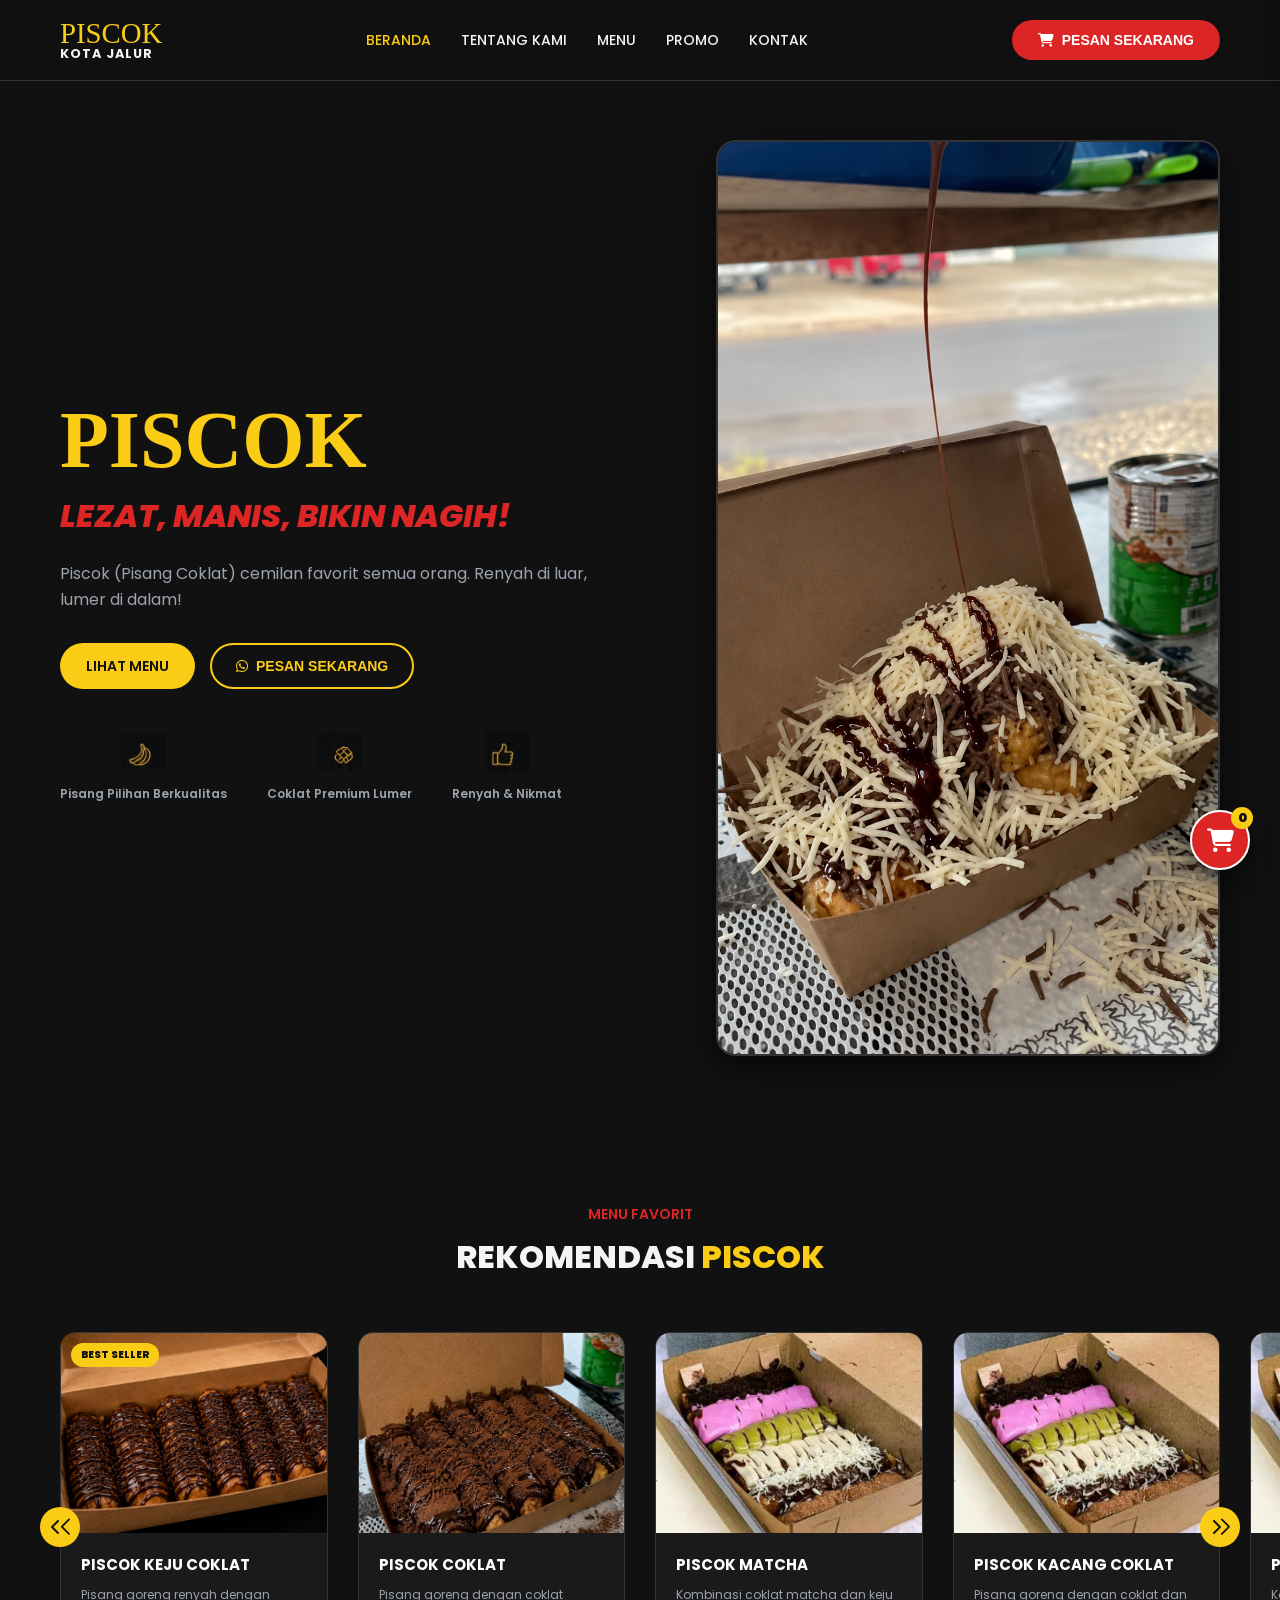
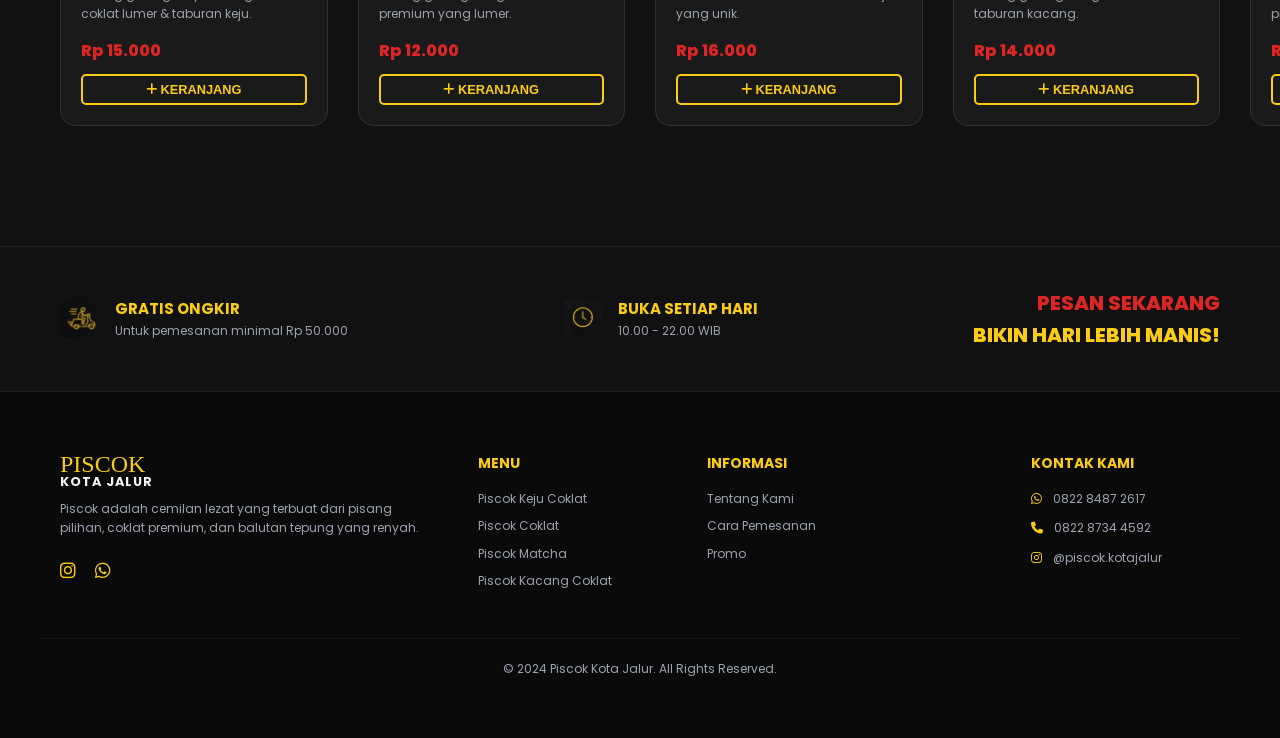
<file: index.html>
<!DOCTYPE html>
<html lang="id">
<head>
    <meta charset="UTF-8">
    <meta name="viewport" content="width=device-width, initial-scale=1.0">
    <title>Piscok Kota Jalur - Rekomendasi Menu</title>
    <!-- Font Awesome -->
    <link rel="stylesheet" href="https://cdnjs.cloudflare.com/ajax/libs/font-awesome/6.4.0/css/all.min.css">
    <!-- Google Fonts -->
    <link rel="preconnect" href="https://fonts.googleapis.com">
    <link rel="preconnect" href="https://fonts.gstatic.com" crossorigin>
    <link href="https://fonts.googleapis.com/css2?family=Permanent+Marker&family=Poppins:wght@300;400;500;600;700;800;900&display=swap" rel="stylesheet">
    <!-- Swiper CSS -->
    <link rel="stylesheet" href="https://unpkg.com/swiper/swiper-bundle.min.css" />
    <link rel="stylesheet" href="cart.css">

    <style>
        /* === RESET & GLOBAL CSS === */
        :root {
            --bg-color: #111111;
            --primary-yellow: #facc15;
            --primary-red: #dc2626;
            --text-light: #f3f4f6;
            --text-gray: #9ca3af;
            --card-bg: #1a1a1a;
            --border-color: #333333;
            --font-main: 'Poppins', sans-serif;
            --font-accent: 'Permanent Marker', cursive;
            --transition: all 0.3s ease-in-out;
            --shadow-card: 0 4px 6px -1px rgba(0, 0, 0, 0.1);
        }

        * { margin: 0; padding: 0; box-sizing: border-box; scroll-behavior: smooth; }

        body {
            background-color: var(--bg-color);
            color: var(--text-light);
            font-family: var(--font-main);
            line-height: 1.6;
            overflow-x: hidden;
        }

        a { text-decoration: none; color: inherit; transition: var(--transition); }
        ul { list-style: none; }
        img { max-width: 100%; height: auto; }

        .container { max-width: 1200px; margin: 0 auto; padding: 0 20px; }

        /* === TOMBOL GLOBAL === */
        .btn {
            display: inline-flex; align-items: center; justify-content: center;
            padding: 10px 24px; border-radius: 50px; font-weight: 600;
            cursor: pointer; border: 2px solid transparent; font-size: 14px; gap: 8px;
        }
        .btn-red { background-color: var(--primary-red); color: white; }
        .btn-red:hover { background-color: #b91c1c; transform: translateY(-2px); }
        .btn-yellow { background-color: var(--primary-yellow); color: var(--bg-color); }
        .btn-yellow:hover { background-color: #eab308; transform: translateY(-2px); }
        .btn-outline-yellow { background-color: transparent; border-color: var(--primary-yellow); color: var(--primary-yellow); }
        .btn-outline-yellow:hover { background-color: var(--primary-yellow); color: var(--bg-color); }

        /* === NAVBAR === */
        header {
            position: fixed; top: 0; width: 100%; background-color: rgba(17, 17, 17, 0.95);
            backdrop-filter: blur(10px); z-index: 1000; border-bottom: 1px solid var(--border-color);
        }
        .navbar { display: flex; justify-content: space-between; align-items: center; height: 80px; }
        .logo { font-family: var(--font-accent); font-size: 1.8rem; color: var(--primary-yellow); line-height: 1; }
        .logo span { display: block; font-family: var(--font-main); font-size: 0.8rem; color: var(--text-light); letter-spacing: 1px; font-weight: 700; text-transform: uppercase; }
        .nav-links { display: flex; gap: 30px; }
        .nav-links a { font-size: 14px; font-weight: 500; text-transform: uppercase; }
        .nav-links a:hover, .nav-links a.active { color: var(--primary-yellow); }

        /* === HERO SECTION === */
        #hero { padding: 140px 0 60px; background-size: cover; background-position: center; }
        .hero-content { display: flex; align-items: center; justify-content: space-between; gap: 40px; }
        .hero-text { flex: 1; }
        .hero-title-brush { font-family: var(--font-accent); font-size: 5rem; color: var(--primary-yellow); line-height: 1; margin-bottom: 10px; }
        .hero-subtitle { font-size: 2rem; font-weight: 800; margin-bottom: 20px; color: var(--primary-red); font-style: italic;}
        .hero-p { color: var(--text-gray); margin-bottom: 30px; font-size: 1rem; }
        .hero-buttons { display: flex; gap: 15px; margin-bottom: 40px; }
        
        .hero-features { display: flex; gap: 40px; }
        .feature-item { text-align: center; color: var(--text-gray); font-size: 12px; font-weight: 600; }
        .feature-item img { display: block; margin: 0 auto 10px; width: 45px; height: 45px; object-fit: contain;}
        
        .hero-image-wrapper { flex: 1; text-align: right; }
        .hero-image-wrapper img { max-width: 90%; border-radius: 20px; box-shadow: 0 10px 30px rgba(0,0,0,0.6); border: 2px solid #333;}

        /* === REKOMENDASI PISCOK === */
        #rekomendasi { padding: 80px 0; }
        .section-header { text-align: center; margin-bottom: 50px; }
        .section-subtitle { font-size: 14px; font-weight: 600; text-transform: uppercase; color: var(--primary-red); margin-bottom: 5px; }
        .section-title { font-size: 32px; font-weight: 800; text-transform: uppercase; }
        .section-title span { color: var(--primary-yellow); }

        .recommendation-slider-container { position: relative; }
        .swiper-button-prev, .swiper-button-next {
            background-color: var(--primary-yellow); width: 40px; height: 40px;
            border-radius: 50%; color: var(--bg-color); z-index: 10;
        }
        .swiper-button-prev { left: -20px; } .swiper-button-next { right: -20px; }
        .swiper-button-prev:after, .swiper-button-next:after { font-size: 16px; font-weight: 900; }

        .menu-card {
            background-color: var(--card-bg); border-radius: 15px; overflow: hidden;
            border: 1px solid var(--border-color); display: flex; flex-direction: column;
            height: 100%; position: relative; transition: var(--transition);
        }
        .menu-card:hover { transform: translateY(-5px); border-color: var(--primary-yellow); }
        .card-badge {
            position: absolute; top: 10px; left: 10px; background-color: var(--primary-yellow);
            color: var(--bg-color); padding: 4px 10px; border-radius: 50px; font-size: 10px; font-weight: 800; z-index: 2;
        }
        .card-image-wrapper { width: 100%; height: 200px; overflow: hidden; }
        .card-image-wrapper img { width: 100%; height: 100%; object-fit: cover; }
        .card-content { padding: 20px; flex-grow: 1; display: flex; flex-direction: column; }
        .card-title { font-size: 15px; font-weight: 700; color: white; margin-bottom: 8px; }
        .card-desc { font-size: 12px; color: var(--text-gray); margin-bottom: 15px; flex-grow: 1; }
        .card-footer { display: flex; justify-content: space-between; align-items: center; }
        .card-price { font-size: 16px; font-weight: 800; color: var(--primary-red); }

        /* === INFO PANEL === */
        #info { padding: 40px 0; border-top: 1px solid #222; border-bottom: 1px solid #222; margin-top: 40px;}
        .info-panel { display: flex; justify-content: space-between; align-items: center; gap: 20px;}
        .info-item { display: flex; align-items: center; gap: 15px; }
        .info-item img { width: 40px; height: 40px; object-fit: contain;}
        .info-item h4 { font-size: 15px; color: var(--primary-yellow); font-weight: 700;}
        .info-item p { font-size: 12px; color: var(--text-gray); }
        .order-title { font-size: 20px; font-weight: 800; color: var(--primary-red); text-align: right;}
        .order-title span { color: var(--primary-yellow); display: block;}

        /* === FOOTER === */
        footer { padding: 60px 0; background-color: #0a0a0a; }
        .footer-content { display: grid; grid-template-columns: 2fr 1fr 1.5fr 1fr; gap: 40px; }
        .footer-logo-wrapper .logo { font-size: 24px; margin-bottom: 10px; }
        .footer-p { font-size: 12px; color: var(--text-gray); margin-bottom: 20px; }
        .footer-socials a { color: var(--primary-yellow); font-size: 18px; margin-right: 15px;}
        .footer-heading { font-size: 14px; color: var(--primary-yellow); margin-bottom: 15px; }
        .footer-links li { margin-bottom: 8px; font-size: 12px; color: var(--text-gray);}
        .footer-contact-item { font-size: 12px; color: var(--text-gray); margin-bottom: 10px; }
        .footer-contact-item i { color: var(--primary-yellow); margin-right: 8px;}
        .copyright { text-align: center; color: var(--text-gray); font-size: 12px; margin-top: 40px; border-top: 1px solid #1a1a1a; padding-top: 20px; }

        /* === CSS SIDEBAR KERANJANG (SUDAH DIJAHIT KE ATAS) === */
        .cart-overlay {
            position: fixed; top: 0; left: 0; width: 100%; height: 100%;
            background: rgba(0, 0, 0, 0.7); z-index: 1999;
            opacity: 0; visibility: hidden; transition: all 0.3s ease;
        }
        .cart-overlay.active { opacity: 1; visibility: visible; }

        .cart-sidebar {
            position: fixed; top: 0; right: -400px; width: 100%; max-width: 380px;
            height: 100vh; background-color: #1a1a1a; z-index: 2000;
            display: flex; flex-direction: column; transition: right 0.4s ease;
            box-shadow: -5px 0 20px rgba(0,0,0,0.8); border-left: 2px solid var(--primary-yellow);
        }
        .cart-sidebar.active { right: 0; }
        .cart-header { padding: 20px; display: flex; justify-content: space-between; align-items: center; background-color: #111; border-bottom: 1px solid #333;}
        .cart-header h3 { font-family: var(--font-accent); color: var(--primary-yellow); font-size: 1.5rem; }
        .close-cart { background: transparent; border: none; color: white; font-size: 2rem; cursor: pointer; }
        .cart-items { flex-grow: 1; overflow-y: auto; padding: 20px; display: flex; flex-direction: column; gap: 15px; }
        .cart-item { display: flex; gap: 15px; align-items: center; background: #222; padding: 10px; border-radius: 10px; border: 1px solid #333; }
        .cart-item-img { width: 60px; height: 60px; object-fit: cover; border-radius: 8px; }
        .cart-item-info { flex-grow: 1; }
        .cart-item-title { font-size: 0.85rem; font-weight: 700; color: white; }
        .cart-item-price { color: var(--primary-red); font-weight: 800; font-size: 0.85rem; }
        .qty-controls { display: flex; align-items: center; gap: 10px; margin-top: 5px; }
        .qty-btn { background: #333; color: white; border: none; width: 22px; height: 22px; border-radius: 4px; cursor: pointer; font-weight: bold;}
        .remove-item { background: transparent; border: none; color: #777; cursor: pointer; font-size: 1.1rem; }
        .cart-footer { padding: 20px; background-color: #111; border-top: 1px solid #333; }
        .cart-total { display: flex; justify-content: space-between; align-items: center; margin-bottom: 15px; font-weight: bold;}
        .cart-total span:last-child { font-size: 1.4rem; color: var(--primary-red); font-family: var(--font-accent);}
        .btn-checkout {
            width: 100%; background-color: var(--primary-yellow); color: #111;
            padding: 15px; border: none; border-radius: 10px; font-weight: 800; font-size: 1rem; cursor: pointer;
        }
        .floating-cart {
            position: fixed; bottom: 30px; right: 30px; background: var(--primary-red); color: white;
            width: 60px; height: 60px; border-radius: 50%; display: flex; align-items: center; justify-content: center;
            font-size: 1.5rem; cursor: pointer; box-shadow: 0 10px 20px rgba(0,0,0,0.6); z-index: 1000; border: 2px solid white;
        }
        .cart-badge {
            position: absolute; top: -5px; right: -5px; background: var(--primary-yellow); color: #111;
            font-size: 0.8rem; font-weight: 900; width: 22px; height: 22px; border-radius: 50%;
            display: flex; align-items: center; justify-content: center;
        }
        .btn-add-cart {
            background: transparent; border: 2px solid var(--primary-yellow); color: var(--primary-yellow);
            padding: 6px 12px; border-radius: 5px; font-size: 0.8rem; font-weight: 700; cursor: pointer; width: 100%; margin-top: 10px;
        }
        .btn-add-cart:hover { background: var(--primary-yellow); color: #111; }
    </style>
</head>
<body>

    <!-- NAVBAR -->
    <header>
        <div class="container navbar">
            <div class="logo">PISCOK<span>KOTA JALUR</span></div>
            <ul class="nav-links">
                <li><a href="#" class="active">BERANDA</a></li>
                <li><a href="tentang.html">TENTANG KAMI</a></li>
                <li><a href="menu.html">MENU</a></li>
                <li><a href="promo.html">PROMO</a></li>
                <li><a href="kontak.html">KONTAK</a></li>
            </ul>
            <!-- Tombol Pesan Sekarang diubah memicu Keranjang Belanja -->
            <button class="btn btn-red" onclick="toggleCart()"><i class="fas fa-shopping-cart"></i> PESAN SEKARANG</button>
        </div>
    </header>

    <main>
        <!-- HERO SECTION -->
        <section id="hero">
            <div class="container hero-content">
                <div class="hero-text">
                    <h1 class="hero-title-brush">PISCOK</h1>
                    <h2 class="hero-subtitle">LEZAT, MANIS, BIKIN NAGIH!</h2>
                    <p class="hero-p">Piscok (Pisang Coklat) cemilan favorit semua orang. Renyah di luar, lumer di dalam!</p>
                    
                    <div class="hero-buttons">
                        <a href="#rekomendasi" class="btn btn-yellow btn-liat-menu">LIHAT MENU</a>
                        <button onclick="toggleCart()" class="btn btn-outline-yellow btn-pesan-sekarang"><i class="fab fa-whatsapp"></i> PESAN SEKARANG</button>
                    </div>
                    
                    <div class="hero-features">
                        <!-- SEMUA EKSTENSI DIUBAH JADI .jpg -->
                        <div class="feature-item">
                            <img src="images/icon-banana.jpeg" alt="Pisang"> <p>Pisang Pilihan Berkualitas</p>
                        </div>
                        <div class="feature-item">
                            <img src="images/icon-box.jpeg" alt="Box"> <p>Coklat Premium Lumer</p>
                        </div>
                        <div class="feature-item">
                            <img src="images/icon-thumbs.jpeg" alt="Renyah"> <p>Renyah & Nikmat</p>
                        </div>
                    </div>
                </div>
                <div class="hero-image-wrapper">
                    <img src="images/hero-image.png" alt="Piscok Lumer"> 
                </div>
            </div>
        </section>

        <!-- REKOMENDASI PISCOK -->
        <section id="rekomendasi">
            <div class="container">
                <div class="section-header">
                    <p class="section-subtitle">MENU FAVORIT</p>
                    <h2 class="section-title">REKOMENDASI <span>PISCOK</span></h2>
                </div>

                <div class="recommendation-slider-container">
                    <div class="swiper-button-prev recommendation-prev"><i class="fas fa-chevron-left"></i></div>
                    <div class="swiper-button-next recommendation-next"><i class="fas fa-chevron-right"></i></div>
                    
                    <div class="swiper-container recommendation-slider">
                        <div class="swiper-wrapper">
                            
                            <!-- Slide 1 -->
                            <div class="swiper-slide">
                                <div class="menu-card">
                                    <span class="card-badge">BEST SELLER</span>
                                    <div class="card-image-wrapper"><img src="images/menu-keju-coklat.png" alt="Keju Coklat"></div>
                                    <div class="card-content">
                                        <h3 class="card-title">PISCOK KEJU COKLAT</h3>
                                        <p class="card-desc">Pisang goreng renyah dengan coklat lumer & taburan keju.</p>
                                        <div class="card-footer">
                                            <span class="card-price">Rp 15.000</span>
                                        </div>
                                        <button class="btn-add-cart" onclick="addToCart('Piscok Keju Coklat', 15000, 'images/menu-keju-coklat.png')"><i class="fas fa-plus"></i> KERANJANG</button>
                                    </div>
                                </div>
                            </div>
                            
                            <!-- Slide 2 -->
                            <div class="swiper-slide">
                                <div class="menu-card">
                                    <div class="card-image-wrapper"><img src="images/menu-coklat.png" alt="Coklat"></div>
                                    <div class="card-content">
                                        <h3 class="card-title">PISCOK COKLAT</h3>
                                        <p class="card-desc">Pisang goreng dengan coklat premium yang lumer.</p>
                                        <div class="card-footer">
                                            <span class="card-price">Rp 12.000</span>
                                        </div>
                                        <button class="btn-add-cart" onclick="addToCart('Piscok Coklat', 12000, 'images/menu-coklat.png')"><i class="fas fa-plus"></i> KERANJANG</button>
                                    </div>
                                </div>
                            </div>
                            
                            <!-- Slide 3 -->
                            <div class="swiper-slide">
                                <div class="menu-card">
                                    <div class="card-image-wrapper"><img src="images/menu-mix.png" alt="Matcha"></div>
                                    <div class="card-content">
                                        <h3 class="card-title">PISCOK MATCHA</h3>
                                        <p class="card-desc">Kombinasi coklat matcha dan keju yang unik.</p>
                                        <div class="card-footer">
                                            <span class="card-price">Rp 16.000</span>
                                        </div>
                                        <button class="btn-add-cart" onclick="addToCart('Piscok Matcha', 16000, 'images/menu-mix.png')"><i class="fas fa-plus"></i> KERANJANG</button>
                                    </div>
                                </div>
                            </div>
                            
                            <!-- Slide 4 -->
                            <div class="swiper-slide">
                                <div class="menu-card">
                                    <div class="card-image-wrapper"><img src="images/menu-mix.png" alt="Kacang"></div>
                                    <div class="card-content">
                                        <h3 class="card-title">PISCOK KACANG COKLAT</h3>
                                        <p class="card-desc">Pisang goreng dengan coklat dan taburan kacang.</p>
                                        <div class="card-footer">
                                            <span class="card-price">Rp 14.000</span>
                                        </div>
                                        <button class="btn-add-cart" onclick="addToCart('Piscok Kacang Coklat', 14000, 'images/menu-mix.png')"><i class="fas fa-plus"></i> KERANJANG</button>
                                    </div>
                                </div>
                            </div>

                            <!-- Slide 5 -->
                            <div class="swiper-slide">
                                <div class="menu-card">
                                    <div class="card-image-wrapper"><img src="images/menu-mix.png" alt="Mix"></div>
                                    <div class="card-content">
                                        <h3 class="card-title">PISCOK COKLAT KEJU MIX</h3>
                                        <p class="card-desc">Kombinasi sempurna coklat premium dan keju mix.</p>
                                        <div class="card-footer">
                                            <span class="card-price">Rp 16.000</span>
                                        </div>
                                        <button class="btn-add-cart" onclick="addToCart('Piscok Mix', 16000, 'images/menu-mix.png')"><i class="fas fa-plus"></i> KERANJANG</button>
                                    </div>
                                </div>
                            </div>

                            <!-- Slide 6 -->
                            <div class="swiper-slide">
                                <div class="menu-card">
                                    <span class="card-badge">BEST SELLER</span>
                                    <div class="card-image-wrapper"><img src="images/menu-tiramisu-green.png" alt="Tiramisu Green"></div>
                                    <div class="card-content">
                                        <h3 class="card-title">TIRAMISU GREEN TEA</h3>
                                        <p class="card-desc">Saus green tea + cream tiramisu + oreo crumble.</p>
                                        <div class="card-footer">
                                            <span class="card-price">Rp 18.000</span>
                                        </div>
                                        <button class="btn-add-cart" onclick="addToCart('Tiramisu Green Tea', 18000, 'images/menu-tiramisu-green.png')"><i class="fas fa-plus"></i> KERANJANG</button>
                                    </div>
                                </div>
                            </div>

                        </div>
                    </div>
                </div>
            </div>
        </section>
        
        <!-- INFO PANEL -->
        <section id="info">
            <div class="container">
                <div class="info-panel">
                    <div class="info-item">
                        <img src="images/scooter.jpeg" alt="Vespa">
                        <div>
                            <h4>GRATIS ONGKIR</h4>
                            <p>Untuk pemesanan minimal Rp 50.000</p>
                        </div>
                    </div>
                    <div class="info-item">
                        <img src="images/icon-clock.jpeg" alt="Jam"> 
                        <div>
                            <h4>BUKA SETIAP HARI</h4>
                            <p>10.00 - 22.00 WIB</p>
                        </div>
                    </div>
                    <div class="order-panel">
                        <p class="order-title">PESAN SEKARANG <span>BIKIN HARI LEBIH MANIS!</span></p>
                    </div>
                </div>
            </div>
        </section>
    </main>

    <!-- FOOTER -->
    <footer>
        <div class="container footer-content">
            <div class="footer-col footer-logo-wrapper">
                <div class="logo">PISCOK<span>KOTA JALUR</span></div>
                <p class="footer-p">Piscok adalah cemilan lezat yang terbuat dari pisang pilihan, coklat premium, dan balutan tepung yang renyah.</p>
                <div class="footer-socials">
                    <a href="#"><i class="fab fa-instagram"></i></a>
                    <a href="#"><i class="fab fa-whatsapp"></i></a>
                </div>
            </div>
            <div class="footer-col">
                <h4 class="footer-heading">MENU</h4>
                <ul class="footer-links">
                    <li><a href="menu.html">Piscok Keju Coklat</a></li>
                    <li><a href="menu.html">Piscok Coklat</a></li>
                    <li><a href="menu.html">Piscok Matcha</a></li>
                    <li><a href="menu.html">Piscok Kacang Coklat</a></li>
                </ul>
            </div>
            <div class="footer-col">
                <h4 class="footer-heading">INFORMASI</h4>
                <ul class="footer-links">
                    <li><a href="tentang.html">Tentang Kami</a></li>
                    <li><a href="kontak.html">Cara Pemesanan</a></li>
                    <li><a href="promo.html">Promo</a></li>
                </ul>
            </div>
            <div class="footer-col">
                <h4 class="footer-heading">KONTAK KAMI</h4>
                <ul class="footer-contact-list">
                    <li class="footer-contact-item"><i class="fab fa-whatsapp"></i> 0822 8487 2617</li>
                    <li class="footer-contact-item"><i class="fas fa-phone"></i> 0822 8734 4592</li>
                    <li class="footer-contact-item"><i class="fab fa-instagram"></i> @piscok.kotajalur</li>
                </ul>
            </div>
        </div>
        <div class="container copyright">&copy; 2024 Piscok Kota Jalur. All Rights Reserved.</div>
    </footer>

    <!-- HTML MODAL KERANJANG BELANJA -->
    <div class="cart-overlay" id="cartOverlay" onclick="toggleCart()"></div>
    <div class="cart-sidebar" id="cartSidebar">
        <div class="cart-header">
            <h3>KERANJANGKU</h3>
            <button class="close-cart" onclick="toggleCart()">&times;</button>
        </div>
        <div class="cart-items" id="cartItemsContainer"></div>
        <div class="cart-footer">
            <div class="cart-total"><span>TOTAL:</span><span id="cartTotalPrice">Rp 0</span></div>
            <button class="btn-checkout" onclick="checkoutWA()"><i class="fab fa-whatsapp"></i> CHECKOUT WA</button>
        </div>
    </div>

    <!-- TOMBOL MELAYANG -->
    <div class="floating-cart" onclick="toggleCart()">
        <i class="fas fa-shopping-cart"></i>
        <div class="cart-badge" id="cartBadgeCount">0</div>
    </div>

    <!-- SCRIPT SWIPER SLIDER -->
    <script src="https://unpkg.com/swiper/swiper-bundle.min.js"></script>
    <script>
        document.addEventListener('DOMContentLoaded', function () {
            const recommendationSlider = new Swiper('.recommendation-slider', {
                navigation: { nextEl: '.recommendation-next', prevEl: '.recommendation-prev' },
                spaceBetween: 30, slidesPerView: 1, loop: true, grabCursor: true, speed: 600,
                breakpoints: {
                    576: { slidesPerView: 2, spaceBetween: 20 },
                    768: { slidesPerView: 2, spaceBetween: 30 },
                    992: { slidesPerView: 3, spaceBetween: 30 },
                    1200: { slidesPerView: 4, spaceBetween: 30 }
                }
            });
        });

        // SCRIPT KERANJANG BELANJA
        let cart = JSON.parse(localStorage.getItem('piscokCart')) || [];

        function toggleCart() {
            document.getElementById('cartSidebar').classList.toggle('active');
            document.getElementById('cartOverlay').classList.toggle('active');
            renderCart();
        }

        function formatRupiah(angka) {
            return 'Rp ' + angka.toString().replace(/\B(?=(\d{3})+(?!\d))/g, ".");
        }

        function addToCart(name, price, imgUrl) {
            let existingItem = cart.find(item => item.name === name);
            if (existingItem) existingItem.qty += 1;
            else cart.push({ name: name, price: price, qty: 1, img: imgUrl });
            
            saveCart(); renderCart();
            let badge = document.getElementById('cartBadgeCount');
            badge.style.transform = 'scale(1.5)';
            setTimeout(() => badge.style.transform = 'scale(1)', 200);
        }

        function changeQty(index, delta) {
            cart[index].qty += delta;
            if (cart[index].qty <= 0) cart.splice(index, 1);
            saveCart(); renderCart();
        }

        function removeItem(index) { cart.splice(index, 1); saveCart(); renderCart(); }
        function saveCart() { localStorage.setItem('piscokCart', JSON.stringify(cart)); }

        function renderCart() {
            const container = document.getElementById('cartItemsContainer');
            const totalElement = document.getElementById('cartTotalPrice');
            const badgeElement = document.getElementById('cartBadgeCount');
            
            container.innerHTML = ''; let total = 0; let totalItems = 0;

            if (cart.length === 0) {
                container.innerHTML = '<div style="text-align:center; color:#888; margin-top:40px;">Keranjang kosong.<br>Pilih piscok di menu favoritmu!</div>';
            } else {
                cart.forEach((item, index) => {
                    total += item.price * item.qty; totalItems += item.qty;
                    container.innerHTML += `
                        <div class="cart-item">
                            <img src="${item.img}" alt="${item.name}" class="cart-item-img">
                            <div class="cart-item-info">
                                <div class="cart-item-title">${item.name}</div>
                                <div class="cart-item-price">${formatRupiah(item.price)}</div>
                                <div style="display:flex; gap:10px; align-items:center; margin-top:5px;">
                                    <button class="qty-btn" onclick="changeQty(${index}, -1)">-</button>
                                    <span>${item.qty}</span>
                                    <button class="qty-btn" onclick="changeQty(${index}, 1)">+</button>
                                </div>
                            </div>
                            <button class="remove-item" onclick="removeItem(${index})"><i class="fas fa-trash"></i></button>
                        </div>
                    `;
                });
            }
            totalElement.innerText = formatRupiah(total);
            badgeElement.innerText = totalItems;
        }

        function checkoutWA() {
            if (cart.length === 0) return alert("Keranjang masih kosong!");
            let textWA = "*Halo Admin Piscok Kota Jalur, saya mau order:*\n\n";
            let total = 0;
            cart.forEach((item, i) => {
                let sub = item.price * item.qty; total += sub;
                textWA += `${i + 1}. ${item.name} (${item.qty}x) = ${formatRupiah(sub)}\n`;
            });
            textWA += `\n*TOTAL: ${formatRupiah(total)}*\n\nMohon dibantu rekap ya!`;
            window.open(`https://wa.me/6282284872617?text=${encodeURIComponent(textWA)}`, '_blank');
        }

        document.addEventListener("DOMContentLoaded", renderCart);
    </script>
</body>
</html>
</file>
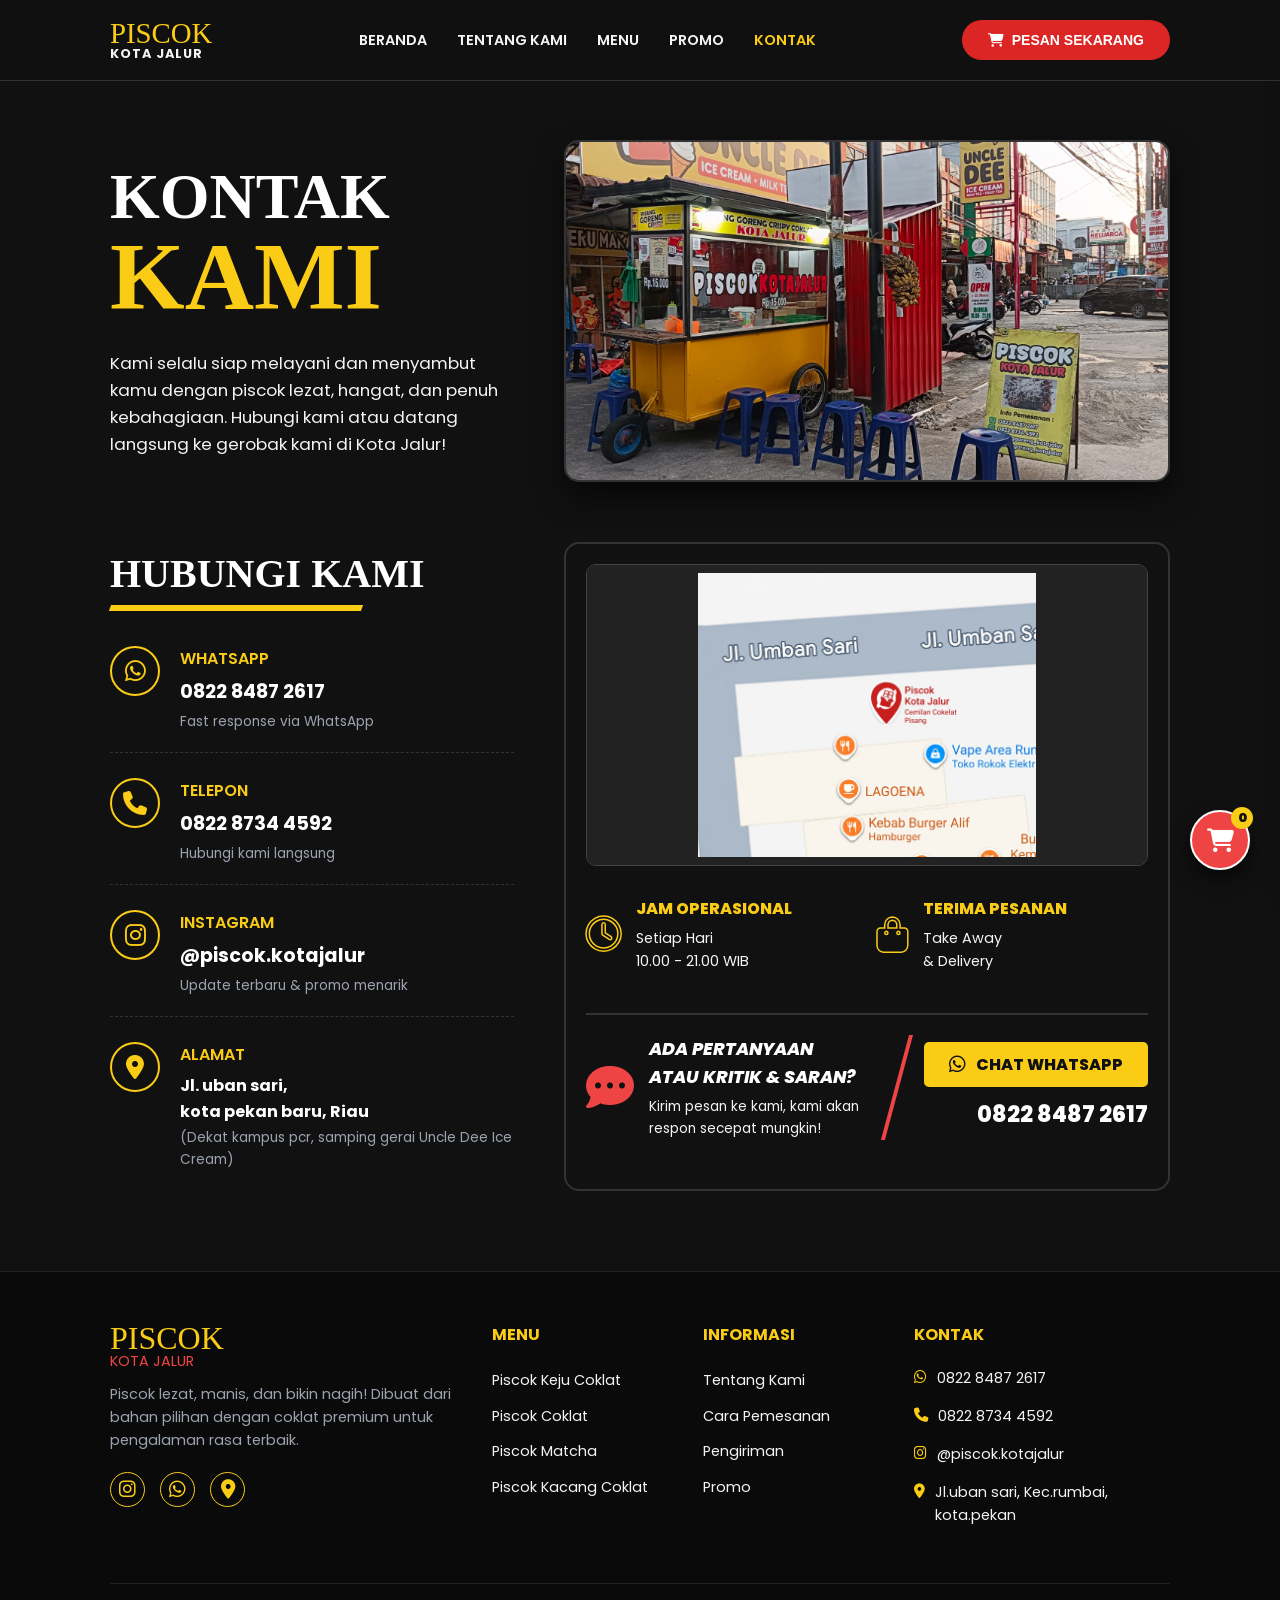
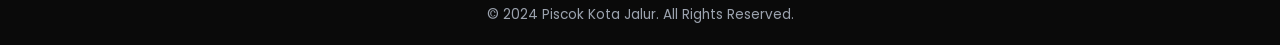
<file: kontak.html>
<!DOCTYPE html>
<html lang="id">
<head>
    <meta charset="UTF-8">
    <meta name="viewport" content="width=device-width, initial-scale=1.0">
    <title>Kontak Kami - Piscok Kota Jalur</title>
    <link rel="stylesheet" href="https://cdnjs.cloudflare.com/ajax/libs/font-awesome/6.4.0/css/all.min.css">
    <link rel="preconnect" href="https://fonts.googleapis.com">
    <link rel="preconnect" href="https://fonts.gstatic.com" crossorigin>
    <link href="https://fonts.googleapis.com/css2?family=Permanent+Marker&family=Poppins:wght@300;400;500;600;700;800&display=swap" rel="stylesheet">
    <link rel="stylesheet" href="cart.css">
    
    <style>
        /* === VARIABEL WARNA & FONT === */
        :root {
            --bg-dark: #111111;
            --bg-card: #1a1a1a;
            --primary-yellow: #FACC15;
            --primary-red: #EF4444;
            --text-light: #F3F4F6;
            --text-gray: #9CA3AF;
            --font-main: 'Poppins', sans-serif;
            --font-accent: 'Permanent Marker', cursive;
        }

        /* === RESET & GLOBAL === */
        * { margin: 0; padding: 0; box-sizing: border-box; }
        body {
            font-family: var(--font-main);
            background-color: var(--bg-dark);
            color: var(--text-light);
            line-height: 1.6;
            overflow-x: hidden;
        }
        a { text-decoration: none; color: inherit; }
        img { max-width: 100%; height: auto; display: block; }
        ul { list-style: none; }

        .container {
            max-width: 1100px;
            margin: 0 auto;
            padding: 0 20px;
        }

        /* === NAVBAR === */
        header {
            position: fixed; top: 0; width: 100%;
            background-color: rgba(17, 17, 17, 0.95);
            backdrop-filter: blur(10px); z-index: 1000;
            border-bottom: 1px solid #333;
        }
        .navbar { display: flex; justify-content: space-between; align-items: center; height: 80px; }
        .logo { font-family: var(--font-accent); font-size: 1.8rem; color: var(--primary-yellow); line-height: 1; }
        .logo span { display: block; font-family: var(--font-main); font-size: 0.8rem; color: var(--text-light); letter-spacing: 1px; font-weight: 700; text-transform: uppercase; }
        .nav-links { display: flex; gap: 30px; }
        .nav-links a { font-size: 0.9rem; font-weight: 600; transition: color 0.3s; text-transform: uppercase; }
        .nav-links a:hover, .nav-links a.active { color: var(--primary-yellow); }
        .btn-pesan {
            background-color: var(--primary-red); color: white; padding: 10px 20px;
            border-radius: 5px; font-weight: 600; font-size: 0.9rem; border: none; cursor: pointer;
        }

        /* === HERO KONTAK === */
        .kontak-hero {
            padding-top: 140px;
            padding-bottom: 60px;
        }
        .kontak-hero-grid {
            display: grid; grid-template-columns: 1fr 1.5fr; gap: 50px; align-items: center;
        }
        
        .hero-title-box h1 {
            font-family: var(--font-accent); font-size: 4rem; color: white; line-height: 1; margin-bottom: 5px;
            text-transform: uppercase;
        }
        .hero-title-box h2 {
            font-family: var(--font-accent); font-size: 6rem; color: var(--primary-yellow); line-height: 0.9; margin-bottom: 30px;
        }
        .hero-title-box p { color: var(--text-light); font-size: 1.05rem; }

        /* Tempat Menempel Foto Gerobak */
        .hero-image-box { position: relative; }
        .hero-image-box img {
            width: 100%; border-radius: 15px; border: 2px solid #333;
            box-shadow: 0 15px 30px rgba(0,0,0,0.6);
        }

        /* === KONTEN KONTAK (2 KOLOM) === */
        .kontak-main-grid {
            display: grid; grid-template-columns: 1fr 1.5fr; gap: 50px;
            padding-bottom: 80px;
        }

        /* KOLOM KIRI: Hubungi Kami */
        .hubungi-kami h3 {
            font-family: var(--font-accent); font-size: 2.5rem; color: white; margin-bottom: 40px;
            position: relative; display: inline-block;
        }
        /* Coretan brush kuning di bawah judul */
        .hubungi-kami h3::after {
            content: ''; position: absolute; left: 0; bottom: -5px; width: 80%; height: 6px;
            background-color: var(--primary-yellow); transform: skewX(-20deg);
        }

        .contact-list { display: flex; flex-direction: column; gap: 25px; }
        .contact-item { display: flex; align-items: flex-start; gap: 20px; border-bottom: 1px dashed #333; padding-bottom: 20px; }
        .contact-item:last-child { border-bottom: none; }
        
        /* Ikon Melingkar Kuning */
        .contact-icon {
            width: 50px; height: 50px; border-radius: 50%;
            border: 2px solid var(--primary-yellow); color: var(--primary-yellow);
            display: flex; align-items: center; justify-content: center;
            font-size: 1.5rem; flex-shrink: 0;
        }
        
        .contact-info h4 { color: var(--primary-yellow); font-size: 1rem; font-weight: 600; margin-bottom: 5px; text-transform: uppercase; }
        .contact-info p.lead { color: white; font-size: 1.2rem; font-weight: 700; margin-bottom: 3px; }
        .contact-info p.sub { color: var(--text-gray); font-size: 0.85rem; }

        /* KOLOM KANAN: Map & Banner Info */
        .map-section {
            background-color: transparent; border-radius: 15px; border: 2px solid #333;
            padding: 20px;
        }
        
        /* Tempat Menempel Foto Peta/Denah */
        .map-image-box {
            width: 100%; border-radius: 10px; overflow: hidden; margin-bottom: 30px;
            border: 1px solid #444; position: relative;
        }
        .map-image-box img {
            width: 100%;
            height: 300px;
            object-fit: contain;
            background-color: #222;
            padding: 8px;
        }

        /* Grid Jam Operasional & Pesanan */
        .ops-grid {
            display: grid; grid-template-columns: 1fr 1fr; gap: 20px; margin-bottom: 40px;
        }
        .ops-item { display: flex; align-items: center; gap: 15px; }
        .ops-icon { font-size: 2.2rem; color: transparent; -webkit-text-stroke: 1.5px var(--primary-yellow); }
        .ops-info h5 { color: var(--primary-yellow); font-size: 1rem; font-weight: 800; margin-bottom: 5px; }
        .ops-info p { color: var(--text-light); font-size: 0.9rem; }

        /* Banner Pertanyaan Bawah */
        .banner-pertanyaan {
            display: flex; align-items: center; justify-content: space-between;
            padding-top: 20px; border-top: 2px solid #333; gap: 20px; position: relative;
        }
        /* Garis miring merah sebagai pemisah */
        .banner-pertanyaan::before {
            content: ''; position: absolute; left: 55%; top: 20px; bottom: 0; width: 4px;
            background-color: var(--primary-red); transform: skewX(-15deg);
        }

        .pertanyaan-text { display: flex; align-items: center; gap: 15px; flex: 1; }
        .icon-chat-bubble { font-size: 3rem; color: var(--primary-red); }
        .pertanyaan-text h4 { color: white; font-size: 1.1rem; font-weight: 800; font-style: italic; margin-bottom: 5px; }
        .pertanyaan-text p { color: var(--text-light); font-size: 0.85rem; }

        .pertanyaan-action { flex: 0.8; text-align: right; }
        .btn-wa-chat {
            display: inline-flex; align-items: center; gap: 10px;
            background-color: var(--primary-yellow); color: var(--bg-dark);
            font-weight: 800; font-size: 1rem; padding: 10px 25px;
            border-radius: 5px; margin-bottom: 10px;
        }
        .nomor-wa-besar { color: white; font-size: 1.4rem; font-weight: 800; }

        /* === FOOTER (Lengkap seperti di desain) === */
        footer {
            background-color: #0a0a0a; padding: 50px 0 20px; border-top: 1px solid #222;
        }
        .footer-grid {
            display: grid; grid-template-columns: 2fr 1fr 1fr 1.5fr; gap: 40px; margin-bottom: 40px;
        }
        .footer-logo { font-family: var(--font-accent); font-size: 2rem; color: var(--primary-yellow); line-height: 1; margin-bottom: 15px;}
        .footer-logo span { display: block; font-family: var(--font-main); font-size: 0.9rem; color: var(--primary-red); }
        .footer-p { color: var(--text-gray); font-size: 0.9rem; margin-bottom: 20px; }
        .footer-socials { display: flex; gap: 15px; }
        .footer-socials a { color: var(--primary-yellow); font-size: 1.2rem; border: 1px solid var(--primary-yellow); width: 35px; height: 35px; display: flex; align-items: center; justify-content: center; border-radius: 50%; }

        .footer-heading { color: var(--primary-yellow); font-size: 1rem; font-weight: 700; margin-bottom: 20px; }
        .footer-links li { margin-bottom: 10px; }
        .footer-links a { color: var(--text-light); font-size: 0.9rem; }
        
        .footer-contact-list li {
            display: flex; align-items: flex-start; gap: 10px; margin-bottom: 15px; color: var(--text-light); font-size: 0.9rem;
        }
        .footer-contact-list i { color: var(--primary-yellow); margin-top: 3px; }

        .copyright { text-align: center; color: var(--text-gray); font-size: 0.85rem; padding-top: 20px; border-top: 1px solid #222; }

        /* === RESPONSIVE === */
        @media (max-width: 992px) {
            .kontak-hero-grid, .kontak-main-grid { grid-template-columns: 1fr; gap: 40px; }
            .hero-title-box h2 { font-size: 4rem; }
            .banner-pertanyaan { flex-direction: column; text-align: center; }
            .banner-pertanyaan::before { display: none; } /* Hilangkan garis merah di mobile */
            .pertanyaan-text { flex-direction: column; }
            .pertanyaan-action { text-align: center; width: 100%; }
            .footer-grid { grid-template-columns: 1fr 1fr; }
        }
        @media (max-width: 576px) {
            .ops-grid { grid-template-columns: 1fr; }
            .footer-grid { grid-template-columns: 1fr; }
            .hero-title-box h1 { font-size: 3rem; }
            .hero-title-box h2 { font-size: 3.5rem; }
        }
    </style>
</head>
<body>

    <header>
        <div class="container navbar">
            <div class="logo">PISCOK<span>KOTA JALUR</span></div>
            <ul class="nav-links">
                <li><a href="index.html">BERANDA</a></li>
                <li><a href="tentang.html">TENTANG KAMI</a></li>
                <li><a href="menu.html">MENU</a></li>
                <li><a href="promo.html">PROMO</a></li>
                <li><a href="kontak.html" class="active">KONTAK</a></li>
            </ul>
            <button class="btn btn-red" onclick="toggleCart()"><i class="fas fa-shopping-cart"></i> PESAN SEKARANG</button>
        </div>
    </header>

    <section class="kontak-hero container">
        <div class="kontak-hero-grid">
            <div class="hero-title-box">
                <h1>KONTAK</h1>
                <h2>KAMI</h2>
                <p>Kami selalu siap melayani dan menyambut kamu dengan piscok lezat, hangat, dan penuh kebahagiaan. Hubungi kami atau datang langsung ke gerobak kami di Kota Jalur!</p>
            </div>
            
            <div class="hero-image-box">
                <img src="images/gerobak.jpeg" alt="Gerobak Piscok Kota Jalur">
            </div>
        </div>
    </section>

    <section class="container kontak-main-grid">
        
        <div class="hubungi-kami">
            <h3>HUBUNGI KAMI</h3>
            
            <div class="contact-list">
                <div class="contact-item">
                    <div class="contact-icon"><i class="fab fa-whatsapp"></i></div>
                    <div class="contact-info">
                        <h4>WHATSAPP</h4>
                        <p class="lead">0822 8487 2617</p>
                        <p class="sub">Fast response via WhatsApp</p>
                    </div>
                </div>
                <div class="contact-item">
                    <div class="contact-icon"><i class="fas fa-phone"></i></div>
                    <div class="contact-info">
                        <h4>TELEPON</h4>
                        <p class="lead">0822 8734 4592</p>
                        <p class="sub">Hubungi kami langsung</p>
                    </div>
                </div>
                <div class="contact-item">
                    <div class="contact-icon"><i class="fab fa-instagram"></i></div>
                    <div class="contact-info">
                        <h4>INSTAGRAM</h4>
                        <p class="lead">@piscok.kotajalur</p>
                        <p class="sub">Update terbaru & promo menarik</p>
                    </div>
                </div>
                <div class="contact-item">
                    <div class="contact-icon"><i class="fas fa-map-marker-alt"></i></div>
                    <div class="contact-info">
                        <h4>ALAMAT</h4>
                        <p class="lead" style="font-size: 1rem;">Jl. uban sari,<br>kota pekan baru, Riau</p>
                        <p class="sub">(Dekat kampus pcr, samping gerai Uncle Dee Ice Cream)</p>
                    </div>
                </div>
            </div>
        </div>

        <div class="map-section">
            
            <div class="map-image-box">
                <img src="images/lokasi.jpeg" alt="Peta Lokasi Piscok Kota Jalur">
            </div>

            <div class="ops-grid">
                <div class="ops-item">
                    <i class="fa-regular fa-clock ops-icon"></i>
                    <div class="ops-info">
                        <h5>JAM OPERASIONAL</h5>
                        <p>Setiap Hari<br>10.00 - 21.00 WIB</p>
                    </div>
                </div>
                <div class="ops-item">
                    <i class="fa-solid fa-bag-shopping ops-icon"></i>
                    <div class="ops-info">
                        <h5>TERIMA PESANAN</h5>
                        <p>Take Away<br>& Delivery</p>
                    </div>
                </div>
            </div>

            <div class="banner-pertanyaan">
                <div class="pertanyaan-text">
                    <i class="fa-solid fa-comment-dots icon-chat-bubble"></i>
                    <div>
                        <h4>ADA PERTANYAAN<br>ATAU KRITIK & SARAN?</h4>
                        <p>Kirim pesan ke kami, kami akan respon secepat mungkin!</p>
                    </div>
                </div>
                
                <div class="pertanyaan-action">
                    <a href="https://wa.me/6282284872617" target="_blank" class="btn-wa-chat">
                        <i class="fab fa-whatsapp" style="font-size: 1.2rem;"></i> CHAT WHATSAPP
                    </a>
                    <div class="nomor-wa-besar">0822 8487 2617</div>
                </div>
            </div>

        </div>

    </section>

    <div class="cart-overlay" id="cartOverlay" onclick="toggleCart()"></div>
    <div class="cart-sidebar" id="cartSidebar">
        <div class="cart-header">
            <h3>KERANJANGKU</h3>
            <button class="close-cart" onclick="toggleCart()">&times;</button>
        </div>
        <div class="cart-items" id="cartItemsContainer"></div>
        <div class="cart-footer">
            <div class="cart-total"><span>TOTAL:</span><span id="cartTotalPrice">Rp 0</span></div>
            <button class="btn-checkout" onclick="checkoutWA()"><i class="fab fa-whatsapp"></i> CHECKOUT WA</button>
        </div>
    </div>

    <div class="floating-cart" onclick="toggleCart()">
        <i class="fas fa-shopping-cart"></i>
        <div class="cart-badge" id="cartBadgeCount">0</div>
    </div>

    <footer>
        <div class="container">
            <div class="footer-grid">
                <div>
                    <div class="footer-logo">PISCOK<span>KOTA JALUR</span></div>
                    <p class="footer-p">Piscok lezat, manis, dan bikin nagih! Dibuat dari bahan pilihan dengan coklat premium untuk pengalaman rasa terbaik.</p>
                    <div class="footer-socials">
                        <a href="#"><i class="fab fa-instagram"></i></a>
                        <a href="#"><i class="fab fa-whatsapp"></i></a>
                        <a href="#"><i class="fas fa-map-marker-alt"></i></a>
                    </div>
                </div>
                <div>
                    <h4 class="footer-heading">MENU</h4>
                    <ul class="footer-links">
                        <li><a href="menu.html">Piscok Keju Coklat</a></li>
                        <li><a href="menu.html">Piscok Coklat</a></li>
                        <li><a href="menu.html">Piscok Matcha</a></li>
                        <li><a href="menu.html">Piscok Kacang Coklat</a></li>
                    </ul>
                </div>
                <div>
                    <h4 class="footer-heading">INFORMASI</h4>
                    <ul class="footer-links">
                        <li><a href="tentang.html">Tentang Kami</a></li>
                        <li><a href="#">Cara Pemesanan</a></li>
                        <li><a href="#">Pengiriman</a></li>
                        <li><a href="promo.html">Promo</a></li>
                    </ul>
                </div>
                <div>
                    <h4 class="footer-heading">KONTAK</h4>
                    <ul class="footer-contact-list">
                        <li><i class="fab fa-whatsapp"></i> 0822 8487 2617</li>
                        <li><i class="fas fa-phone"></i> 0822 8734 4592</li>
                        <li><i class="fab fa-instagram"></i> @piscok.kotajalur</li>
                        <li><i class="fas fa-map-marker-alt"></i> Jl.uban sari, Kec.rumbai, kota.pekan </li>
                    </ul>
                </div>
            </div>
            
            <div class="copyright">
                &copy; 2024 Piscok Kota Jalur. All Rights Reserved.
            </div>
        </div>
    </footer>

    <script>
        let cart = JSON.parse(localStorage.getItem('piscokCart')) || [];
        function toggleCart(){ document.getElementById('cartSidebar').classList.toggle('active'); document.getElementById('cartOverlay').classList.toggle('active'); renderCart(); }
        function formatRupiah(angka){ return 'Rp ' + angka.toString().replace(/\B(?=(\d{3})+(?!\d))/g, '.'); }
        function saveCart(){ localStorage.setItem('piscokCart', JSON.stringify(cart)); }
        function addToCart(name, price, imgUrl){ let existingItem = cart.find(item => item.name === name); if(existingItem) existingItem.qty += 1; else cart.push({name, price, qty: 1, img: imgUrl}); saveCart(); renderCart(); document.getElementById('cartBadgeCount').style.transform='scale(1.4)'; setTimeout(()=>document.getElementById('cartBadgeCount').style.transform='scale(1)', 180); }
        function changeQty(index, delta){ cart[index].qty += delta; if(cart[index].qty <=0) cart.splice(index,1); saveCart(); renderCart(); }
        function removeItem(index){ cart.splice(index,1); saveCart(); renderCart(); }
        function renderCart(){ const container=document.getElementById('cartItemsContainer'); const totalElement=document.getElementById('cartTotalPrice'); const badge=document.getElementById('cartBadgeCount'); container.innerHTML=''; let total=0; let totalItems=0; if(cart.length===0){ container.innerHTML='<div style="text-align:center; color:#888; margin-top:40px;">Keranjang kosong.<br>Pilih menu favoritmu!</div>'; } else { cart.forEach((item,index)=>{ total += item.price*item.qty; totalItems += item.qty; container.innerHTML += `<div class="cart-item"><img src="${item.img}" alt="${item.name}" class="cart-item-img"><div class="cart-item-info"><div class="cart-item-title">${item.name}</div><div class="cart-item-price">${formatRupiah(item.price)}</div><div class="qty-controls"><button class="qty-btn" onclick="changeQty(${index}, -1)">-</button><span>${item.qty}</span><button class="qty-btn" onclick="changeQty(${index}, 1)">+</button></div></div><button class="remove-item" onclick="removeItem(${index})"><i class="fas fa-trash"></i></button></div>`;}); } totalElement.innerText = formatRupiah(total); badge.innerText = totalItems; }
        function checkoutWA(){ if(cart.length===0) return alert('Keranjang masih kosong!'); let text='*Halo Admin Piscok Kota Jalur, saya mau order:*\n\n'; let total=0; cart.forEach((item,i)=>{ let sub=item.price*item.qty; total+=sub; text += `${i+1}. ${item.name} (${item.qty}x) = ${formatRupiah(sub)}\n`; }); text += `\n*TOTAL: ${formatRupiah(total)}*\n\nMohon dibantu rekap ya!`; window.open(`https://wa.me/6282284872617?text=${encodeURIComponent(text)}`,'_blank'); }
        document.addEventListener('DOMContentLoaded', renderCart);
    </script>
</body>
</html>
</file>
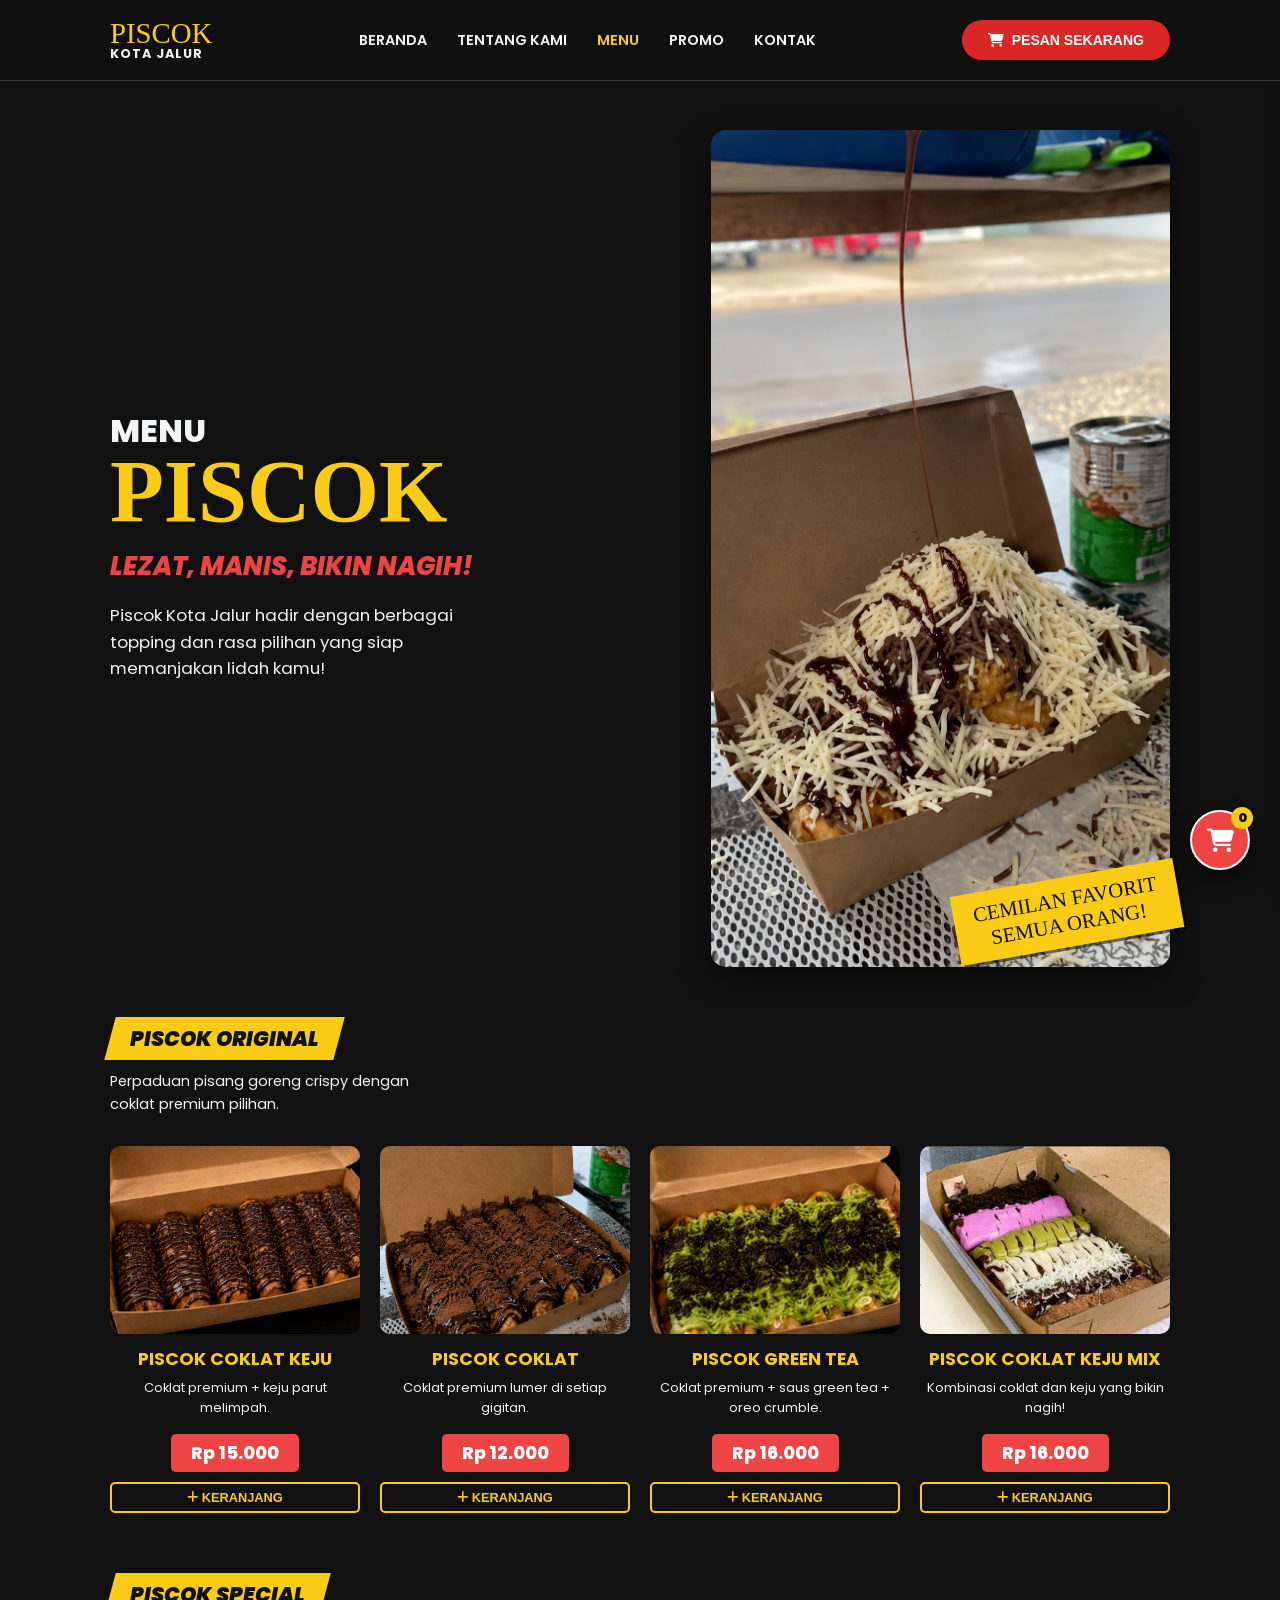
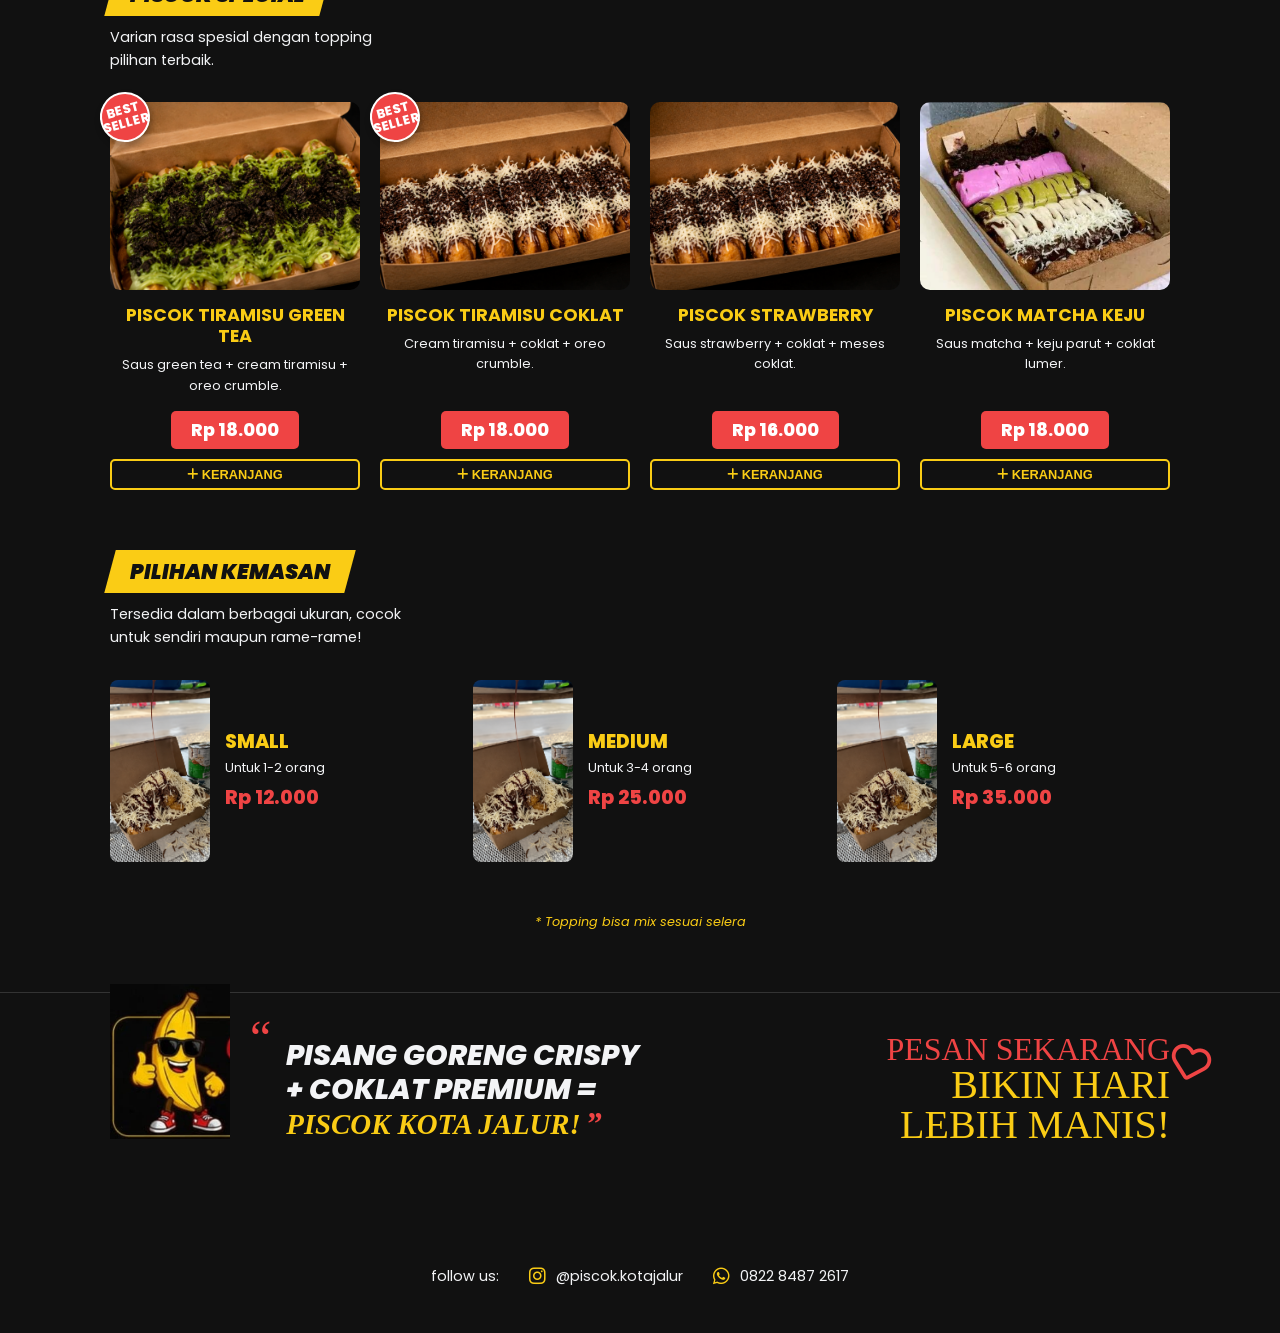
<file: menu.html>
<!DOCTYPE html>
<html lang="id">
<head>
    <meta charset="UTF-8">
    <meta name="viewport" content="width=device-width, initial-scale=1.0">
    <title>Menu - Piscok Kota Jalur</title>
    <link rel="stylesheet" href="https://cdnjs.cloudflare.com/ajax/libs/font-awesome/6.4.0/css/all.min.css">
    <link rel="preconnect" href="https://fonts.googleapis.com">
    <link rel="preconnect" href="https://fonts.gstatic.com" crossorigin>
    <link href="https://fonts.googleapis.com/css2?family=Permanent+Marker&family=Poppins:wght@300;400;500;600;700;800;900&display=swap" rel="stylesheet">
    <link rel="stylesheet" href="cart.css">
    
    <style>
        /* === VARIABEL WARNA & FONT === */
        :root {
            --bg-dark: #111111;
            --primary-yellow: #FACC15;
            --primary-red: #EF4444;
            --text-light: #F3F4F6;
            --text-gray: #9CA3AF;
            --font-main: 'Poppins', sans-serif;
            --font-accent: 'Permanent Marker', cursive;
        }

        /* === RESET & GLOBAL === */
        * { margin: 0; padding: 0; box-sizing: border-box; }
        body {
            font-family: var(--font-main);
            background-color: var(--bg-dark);
            color: var(--text-light);
            line-height: 1.6;
            overflow-x: hidden;
        }
        a { text-decoration: none; color: inherit; }
        img { max-width: 100%; height: auto; display: block; }
        ul { list-style: none; }

        .container {
            max-width: 1100px; /* Sedikit lebih rapat untuk grid 4 kolom */
            margin: 0 auto;
            padding: 0 20px;
        }

        /* === NAVBAR (Sama dengan Beranda) === */
        header {
            position: fixed; top: 0; width: 100%;
            background-color: rgba(17, 17, 17, 0.95);
            backdrop-filter: blur(10px); z-index: 1000;
            border-bottom: 1px solid #333;
        }
        .navbar { display: flex; justify-content: space-between; align-items: center; height: 80px; }
        .logo { font-family: var(--font-accent); font-size: 1.8rem; color: var(--primary-yellow); line-height: 1; }
        .logo span { display: block; font-family: var(--font-main); font-size: 0.8rem; color: var(--text-light); letter-spacing: 1px; font-weight: 700; text-transform: uppercase; }
        .nav-links { display: flex; gap: 30px; }
        .nav-links a { font-size: 0.9rem; font-weight: 600; transition: color 0.3s; text-transform: uppercase; }
        .nav-links a:hover, .nav-links a.active { color: var(--primary-yellow); }
        .btn-pesan {
            background-color: var(--primary-red); color: white; padding: 10px 20px;
            border-radius: 5px; font-weight: 600; font-size: 0.9rem; border: none; cursor: pointer;
        }

        /* === HERO MENU SECTION === */
        .menu-hero { padding-top: 130px; padding-bottom: 50px; }
        .menu-hero-grid { display: flex; align-items: center; justify-content: space-between; gap: 40px; }
        .menu-hero-text { flex: 1; }
        .menu-hero-title { font-family: var(--font-main); font-weight: 800; font-size: 2rem; color: var(--text-light); line-height: 1; margin-bottom: 5px; }
        .menu-hero-title-large { font-family: var(--font-accent); font-size: 5.5rem; color: var(--primary-yellow); line-height: 0.9; margin-bottom: 15px; }
        .menu-hero-subtitle { font-size: 1.6rem; font-weight: 800; font-style: italic; color: var(--primary-red); margin-bottom: 15px; }
        .menu-hero-desc { color: var(--text-light); font-size: 1.05rem; max-width: 400px; }

        .menu-hero-image-wrap { flex: 1; position: relative; display: flex; justify-content: flex-end; }
        .menu-hero-img { border-radius: 15px; width: 90%; box-shadow: 0 10px 30px rgba(0,0,0,0.5); }
        .badge-kuning {
            position: absolute; bottom: 20px; right: -10px;
            background-color: var(--primary-yellow); color: var(--bg-dark);
            font-family: var(--font-accent); font-size: 1.3rem;
            padding: 10px 20px; transform: rotate(-10deg);
            box-shadow: 3px 3px 0px rgba(0,0,0,0.5);
            text-align: center; line-height: 1.2;
        }

        /* === GRID MENU ITEMS (TANPA BACKGROUND BOX) === */
        .menu-category { margin-bottom: 60px; }
        .category-header { margin-bottom: 30px; display: flex; flex-direction: column; align-items: flex-start; }
        
        /* Desain Judul Kategori Box Kuning Miring */
        .category-label {
            background-color: var(--primary-yellow);
            color: var(--bg-dark);
            font-size: 1.3rem;
            font-weight: 900;
            font-style: italic;
            padding: 5px 20px;
            transform: skewX(-15deg);
            display: inline-block;
            margin-bottom: 10px;
        }
        .category-label span { display: inline-block; transform: skewX(15deg); } /* Luruskan teks di dalam box miring */
        .category-desc { color: var(--text-light); font-size: 0.9rem; max-width: 300px; }

        .menu-items-grid {
            display: grid;
            grid-template-columns: repeat(4, 1fr);
            gap: 20px;
        }

        /* Item tunggal (Tanpa background/border) */
        .item-menu {
            display: flex; flex-direction: column; align-items: center; text-align: center; position: relative;
        }
        .item-img-wrap { width: 100%; position: relative; margin-bottom: 15px; }
        .item-img { width: 100%; border-radius: 10px; object-fit: cover; aspect-ratio: 4/3; }
        
        /* Lencana Best Seller Melingkar Merah (Sesuai Desain Menu) */
        .best-seller-badge {
            position: absolute; top: -10px; left: -10px;
            background-color: var(--primary-red); color: white;
            font-weight: 800; font-size: 0.8rem; padding: 15px 5px;
            border-radius: 50%; width: 50px; height: 50px;
            display: flex; align-items: center; justify-content: center; text-align: center;
            line-height: 1; transform: rotate(-15deg); box-shadow: 0 4px 6px rgba(0,0,0,0.3);
            border: 2px solid white; z-index: 2;
        }

        .item-title { color: var(--primary-yellow); font-weight: 700; font-size: 1.1rem; margin-bottom: 8px; text-transform: uppercase; line-height: 1.2; }
        .item-desc { color: var(--text-light); font-size: 0.8rem; margin-bottom: 15px; flex-grow: 1; }
        
        /* Kotak Harga Merah */
        .item-price-box {
            background-color: var(--primary-red); color: white;
            font-weight: 800; font-size: 1.1rem; padding: 5px 20px;
            border-radius: 5px; margin-top: auto; display: inline-block;
        }

        /* === KEMASAN SECTION === */
        .kemasan-grid {
            display: grid; grid-template-columns: repeat(3, 1fr); gap: 30px;
            align-items: flex-start;
        }
        .kemasan-item { display: flex; align-items: center; gap: 15px; }
        .kemasan-img { width: 100px; border-radius: 8px; }
        .kemasan-info { text-align: left; }
        .kemasan-title { color: var(--primary-yellow); font-weight: 800; font-size: 1.2rem; text-transform: uppercase; }
        .kemasan-porsi { color: var(--text-light); font-size: 0.8rem; margin-bottom: 5px; }
        /* Harga kemasan merah tapi tanpa box */
        .kemasan-price { color: var(--primary-red); font-weight: 800; font-size: 1.2rem; }
        .mix-note { color: var(--primary-yellow); font-size: 0.8rem; text-align: center; margin-top: 20px; font-style: italic; grid-column: 1 / -1;}

        /* === BANNER QUOTE BAWAH (MASKOT PISANG) === */
        .bottom-banner {
            margin-top: 60px; padding: 40px 0; border-top: 1px solid #333; position: relative;
        }
        .banner-content { display: flex; align-items: center; justify-content: space-between; }
        
        .mascot-area { position: relative; width: 120px; }
        .mascot-img { width: 120px; position: absolute; bottom: -50px; left: 0; z-index: 10; } /* Maskot menonjol ke bawah */
        .quote-icon { font-size: 3rem; color: var(--primary-red); line-height: 0; margin-right: 15px; font-family: Georgia, serif; }
        
        .banner-text-left { display: flex; align-items: flex-start; flex: 1; padding-left: 20px;}
        .banner-text-left p { font-size: 1.8rem; font-weight: 800; font-style: italic; line-height: 1.2; }
        .banner-text-left span.white { color: var(--text-light); }
        .banner-text-left span.yellow { color: var(--primary-yellow); font-family: var(--font-accent); }

        .banner-text-right { text-align: right; flex: 1; position: relative; }
        .banner-text-right p.red { color: var(--primary-red); font-family: var(--font-accent); font-size: 2rem; line-height: 1; }
        .banner-text-right p.yellow { color: var(--primary-yellow); font-family: var(--font-accent); font-size: 2.5rem; line-height: 1; }
        .heart-icon { position: absolute; right: -40px; top: 10px; color: var(--primary-red); font-size: 2.5rem; transform: rotate(15deg); }

        /* === FOOTER MINIMALIS === */
        footer { padding: 30px 0; text-align: center; font-size: 0.9rem; margin-top: 50px; }
        .footer-social { display: flex; justify-content: center; gap: 30px; margin-bottom: 15px; color: var(--text-light); }
        .footer-social span { display: flex; align-items: center; gap: 10px; }
        .footer-social i { color: var(--primary-yellow); font-size: 1.2rem; }

        /* === RESPONSIVE === */
        @media (max-width: 992px) {
            .menu-hero-grid { flex-direction: column; text-align: center; }
            .menu-hero-image-wrap { justify-content: center; margin-top: 30px; }
            .badge-kuning { right: 10%; bottom: -10px; }
            .menu-items-grid { grid-template-columns: repeat(2, 1fr); gap: 30px 20px; }
            .category-header { align-items: center; text-align: center; }
            .kemasan-grid { grid-template-columns: 1fr; gap: 20px; justify-content: center; }
            .kemasan-item { justify-content: center; text-align: center; flex-direction: column; }
            .kemasan-info { text-align: center; }
            .banner-content { flex-direction: column; gap: 40px; text-align: center; }
            .mascot-area { display: none; } /* Sembunyikan maskot di layar kecil agar rapi */
            .banner-text-left, .banner-text-right { text-align: center; padding: 0; }
            .heart-icon { position: static; display: block; margin-top: 10px; }
        }
        @media (max-width: 576px) {
            .menu-items-grid { grid-template-columns: 1fr; }
            .menu-hero-title-large { font-size: 4rem; }
            .menu-hero-subtitle { font-size: 1.2rem; }
        }
    </style>
</head>
<body>

    <header>
        <div class="container navbar">
            <div class="logo">PISCOK<span>KOTA JALUR</span></div>
            <ul class="nav-links">
                <li><a href="index.html">BERANDA</a></li>
                <li><a href="tentang.html">TENTANG KAMI</a></li>
                <li><a href="menu.html" class="active">MENU</a></li>
                <li><a href="index.html#promo">PROMO</a></li>
                <li><a href="index.html#kontak">KONTAK</a></li>
            </ul>
            <button class="btn btn-red" onclick="toggleCart()"><i class="fas fa-shopping-cart"></i> PESAN SEKARANG</button>
        </div>
    </header>

    <section class="menu-hero">
        <div class="container menu-hero-grid">
            <div class="menu-hero-text">
                <h1 class="menu-hero-title">MENU</h1>
                <h2 class="menu-hero-title-large">PISCOK</h2>
                <h3 class="menu-hero-subtitle">LEZAT, MANIS, BIKIN NAGIH!</h3>
                <p class="menu-hero-desc">Piscok Kota Jalur hadir dengan berbagai topping dan rasa pilihan yang siap memanjakan lidah kamu!</p>
            </div>
            <div class="menu-hero-image-wrap">
                <img src="images/hero-image.png" alt="Box Piscok" class="menu-hero-img">
                <div class="badge-kuning">CEMILAN FAVORIT<br>SEMUA ORANG!</div>
            </div>
        </div>
    </section>

    <section class="menu-category container">
        <div class="category-header">
            <div class="category-label"><span>PISCOK ORIGINAL</span></div>
            <p class="category-desc">Perpaduan pisang goreng crispy dengan coklat premium pilihan.</p>
        </div>

        <div class="menu-items-grid">
            <div class="item-menu">
                <div class="item-img-wrap">
                    <img src="images/menu-keju-coklat.png" alt="Piscok Coklat Keju" class="item-img">
                </div>
                <h4 class="item-title">PISCOK COKLAT KEJU</h4>
                <p class="item-desc">Coklat premium + keju parut melimpah.</p>
                <div class="item-price-box">Rp 15.000</div>
                <button class="btn-add-cart" onclick="addToCart('Piscok Coklat Keju', 15000, 'images/menu-keju-coklat.png')"><i class="fas fa-plus"></i> KERANJANG</button>
            </div>
            <div class="item-menu">
                <div class="item-img-wrap">
                    <img src="images/menu-coklat.png" alt="Piscok Coklat" class="item-img">
                </div>
                <h4 class="item-title">PISCOK COKLAT</h4>
                <p class="item-desc">Coklat premium lumer di setiap gigitan.</p>
                <div class="item-price-box">Rp 12.000</div>
                <button class="btn-add-cart" onclick="addToCart('Piscok Coklat', 12000, 'images/menu-coklat.png')"><i class="fas fa-plus"></i> KERANJANG</button>
            </div>
            <div class="item-menu">
                <div class="item-img-wrap">
                    <img src="images/menu-tiramisu-green.png" alt="Piscok Green Tea" class="item-img">
                </div>
                <h4 class="item-title">PISCOK GREEN TEA</h4>
                <p class="item-desc">Coklat premium + saus green tea + oreo crumble.</p>
                <div class="item-price-box">Rp 16.000</div>
                <button class="btn-add-cart" onclick="addToCart('Piscok Green Tea', 16000, 'images/menu-tiramisu-green.png')"><i class="fas fa-plus"></i> KERANJANG</button>
            </div>
            <div class="item-menu">
                <div class="item-img-wrap">
                    <img src="images/menu-mix.png" alt="Piscok Coklat Keju Mix" class="item-img">
                </div>
                <h4 class="item-title">PISCOK COKLAT KEJU MIX</h4>
                <p class="item-desc">Kombinasi coklat dan keju yang bikin nagih!</p>
                <div class="item-price-box">Rp 16.000</div>
                <button class="btn-add-cart" onclick="addToCart('Piscok Coklat Keju Mix', 16000, 'images/menu-mix.png')"><i class="fas fa-plus"></i> KERANJANG</button>
            </div>
        </div>
    </section>

    <section class="menu-category container">
        <div class="category-header">
            <div class="category-label"><span>PISCOK SPECIAL</span></div>
            <p class="category-desc">Varian rasa spesial dengan topping pilihan terbaik.</p>
        </div>

        <div class="menu-items-grid">
            <div class="item-menu">
                <div class="item-img-wrap">
                    <div class="best-seller-badge">BEST<br>SELLER</div>
                    <img src="images/menu-tiramisu-green.png" alt="Piscok Tiramisu Green Tea" class="item-img">
                </div>
                <h4 class="item-title">PISCOK TIRAMISU GREEN TEA</h4>
                <p class="item-desc">Saus green tea + cream tiramisu + oreo crumble.</p>
                <div class="item-price-box">Rp 18.000</div>
                <button class="btn-add-cart" onclick="addToCart('Piscok Tiramisu Green Tea', 18000, 'images/menu-tiramisu-green.png')"><i class="fas fa-plus"></i> KERANJANG</button>
            </div>
            <div class="item-menu">
                <div class="item-img-wrap">
                    <div class="best-seller-badge">BEST<br>SELLER</div>
                    <img src="images/menu-tiramisu-coklat.png" alt="Piscok Tiramisu Coklat" class="item-img">
                </div>
                <h4 class="item-title">PISCOK TIRAMISU COKLAT</h4>
                <p class="item-desc">Cream tiramisu + coklat + oreo crumble.</p>
                <div class="item-price-box">Rp 18.000</div>
                <button class="btn-add-cart" onclick="addToCart('Piscok Tiramisu Coklat', 18000, 'images/menu-tiramisu-coklat.png')"><i class="fas fa-plus"></i> KERANJANG</button>
            </div>
            <div class="item-menu">
                <div class="item-img-wrap">
                    <img src="images/menu-tiramisu-coklat.png" alt="Piscok Strawberry" class="item-img">
                </div>
                <h4 class="item-title">PISCOK STRAWBERRY</h4>
                <p class="item-desc">Saus strawberry + coklat + meses coklat.</p>
                <div class="item-price-box">Rp 16.000</div>
                <button class="btn-add-cart" onclick="addToCart('Piscok Strawberry', 16000, 'images/menu-tiramisu-coklat.png')"><i class="fas fa-plus"></i> KERANJANG</button>
            </div>
            <div class="item-menu">
                <div class="item-img-wrap">
                    <img src="images/menu-mix.png" alt="Piscok Matcha Keju" class="item-img">
                </div>
                <h4 class="item-title">PISCOK MATCHA KEJU</h4>
                <p class="item-desc">Saus matcha + keju parut + coklat lumer.</p>
                <div class="item-price-box">Rp 18.000</div>
                <button class="btn-add-cart" onclick="addToCart('Piscok Matcha Keju', 18000, 'images/menu-mix.png')"><i class="fas fa-plus"></i> KERANJANG</button>
            </div>
        </div>
    </section>

    <section class="menu-category container">
        <div class="category-header">
            <div class="category-label"><span>PILIHAN KEMASAN</span></div>
            <p class="category-desc">Tersedia dalam berbagai ukuran, cocok untuk sendiri maupun rame-rame!</p>
        </div>

        <div class="kemasan-grid">
            <div class="kemasan-item">
                <img src="images/hero-image.png" alt="Kemasan Small" class="kemasan-img">
                <div class="kemasan-info">
                    <div class="kemasan-title">SMALL</div>
                    <div class="kemasan-porsi">Untuk 1-2 orang</div>
                    <div class="kemasan-price">Rp 12.000</div>
                </div>
            </div>
            <div class="kemasan-item">
                <img src="images/hero-image.png" alt="Kemasan Medium" class="kemasan-img">
                <div class="kemasan-info">
                    <div class="kemasan-title">MEDIUM</div>
                    <div class="kemasan-porsi">Untuk 3-4 orang</div>
                    <div class="kemasan-price">Rp 25.000</div>
                </div>
            </div>
            <div class="kemasan-item">
                <img src="images/hero-image.png" alt="Kemasan Large" class="kemasan-img">
                <div class="kemasan-info">
                    <div class="kemasan-title">LARGE</div>
                    <div class="kemasan-porsi">Untuk 5-6 orang</div>
                    <div class="kemasan-price">Rp 35.000</div>
                </div>
            </div>
            <div class="mix-note">* Topping bisa mix sesuai selera</div>
        </div>
    </section>

    <section class="bottom-banner">
        <div class="container banner-content">
            <div class="mascot-area">
                <img src="images/maskot-pisang.jpeg" alt="Maskot Pisang" class="mascot-img">
            </div>
            
            <div class="banner-text-left">
                <span class="quote-icon">“</span>
                <p>
                    <span class="white">PISANG GORENG CRISPY<br>+ COKLAT PREMIUM =</span><br>
                    <span class="yellow">PISCOK KOTA JALUR!</span><span class="quote-icon" style="font-size:2rem; margin-left: 5px;">”</span>
                </p>
            </div>

            <div class="banner-text-right">
                <p class="red">PESAN SEKARANG</p>
                <p class="yellow">BIKIN HARI<br>LEBIH MANIS!</p>
                <i class="fa-regular fa-heart heart-icon"></i>
            </div>
        </div>
    </section>

    <div class="cart-overlay" id="cartOverlay" onclick="toggleCart()"></div>
    <div class="cart-sidebar" id="cartSidebar">
        <div class="cart-header">
            <h3>KERANJANGKU</h3>
            <button class="close-cart" onclick="toggleCart()">&times;</button>
        </div>
        <div class="cart-items" id="cartItemsContainer"></div>
        <div class="cart-footer">
            <div class="cart-total"><span>TOTAL:</span><span id="cartTotalPrice">Rp 0</span></div>
            <button class="btn-checkout" onclick="checkoutWA()"><i class="fab fa-whatsapp"></i> CHECKOUT WA</button>
        </div>
    </div>

    <div class="floating-cart" onclick="toggleCart()">
        <i class="fas fa-shopping-cart"></i>
        <div class="cart-badge" id="cartBadgeCount">0</div>
    </div>

    <footer>
        <div class="container">
            <div class="footer-social">
                <span>follow us:</span>
                <span><i class="fab fa-instagram"></i> @piscok.kotajalur</span>
                <span><i class="fab fa-whatsapp"></i> 0822 8487 2617</span>
            </div>
        </div>
    </footer>

    <script>
        let cart = JSON.parse(localStorage.getItem('piscokCart')) || [];
        function toggleCart(){
            document.getElementById('cartSidebar').classList.toggle('active');
            document.getElementById('cartOverlay').classList.toggle('active');
            renderCart();
        }
        function formatRupiah(angka){return 'Rp ' + angka.toString().replace(/\B(?=(\d{3})+(?!\d))/g, '.');}
        function saveCart(){localStorage.setItem('piscokCart', JSON.stringify(cart));}
        function addToCart(name, price, imgUrl){
            let existingItem = cart.find(item => item.name === name);
            if(existingItem) existingItem.qty += 1;
            else cart.push({name, price, qty: 1, img: imgUrl});
            saveCart(); renderCart();
            document.getElementById('cartBadgeCount').style.transform = 'scale(1.4)';
            setTimeout(()=>document.getElementById('cartBadgeCount').style.transform='scale(1)', 180);
        }
        function changeQty(index, delta){ cart[index].qty += delta; if(cart[index].qty <=0) cart.splice(index,1); saveCart(); renderCart(); }
        function removeItem(index){ cart.splice(index,1); saveCart(); renderCart(); }
        function renderCart(){
            const container = document.getElementById('cartItemsContainer');
            const totalElement = document.getElementById('cartTotalPrice');
            const badge = document.getElementById('cartBadgeCount');
            container.innerHTML=''; let total=0; let totalItems=0;
            if(cart.length===0){ container.innerHTML='<div style="text-align:center; color:#888; margin-top:40px;">Keranjang kosong.<br>Pilih menu favoritmu!</div>'; }
            else { cart.forEach((item,index)=>{ total += item.price*item.qty; totalItems += item.qty; container.innerHTML += `<div class="cart-item"><img src="${item.img}" alt="${item.name}" class="cart-item-img"><div class="cart-item-info"><div class="cart-item-title">${item.name}</div><div class="cart-item-price">${formatRupiah(item.price)}</div><div class="qty-controls"><button class="qty-btn" onclick="changeQty(${index}, -1)">-</button><span>${item.qty}</span><button class="qty-btn" onclick="changeQty(${index}, 1)">+</button></div></div><button class="remove-item" onclick="removeItem(${index})"><i class="fas fa-trash"></i></button></div>`; }); }
            totalElement.innerText = formatRupiah(total); badge.innerText = totalItems;
        }
        function checkoutWA(){ if(cart.length===0) return alert('Keranjang masih kosong!'); let text='*Halo Admin Piscok Kota Jalur, saya mau order:*\n\n'; let total=0; cart.forEach((item,i)=>{let sub=item.price*item.qty; total+=sub; text += `${i+1}. ${item.name} (${item.qty}x) = ${formatRupiah(sub)}\n`;}); text += `\n*TOTAL: ${formatRupiah(total)}*\n\nMohon dibantu rekap ya!`; window.open(`https://wa.me/6282284872617?text=${encodeURIComponent(text)}`,'_blank'); }
        document.addEventListener('DOMContentLoaded', renderCart);
    </script>
</body>
</html>
</file>
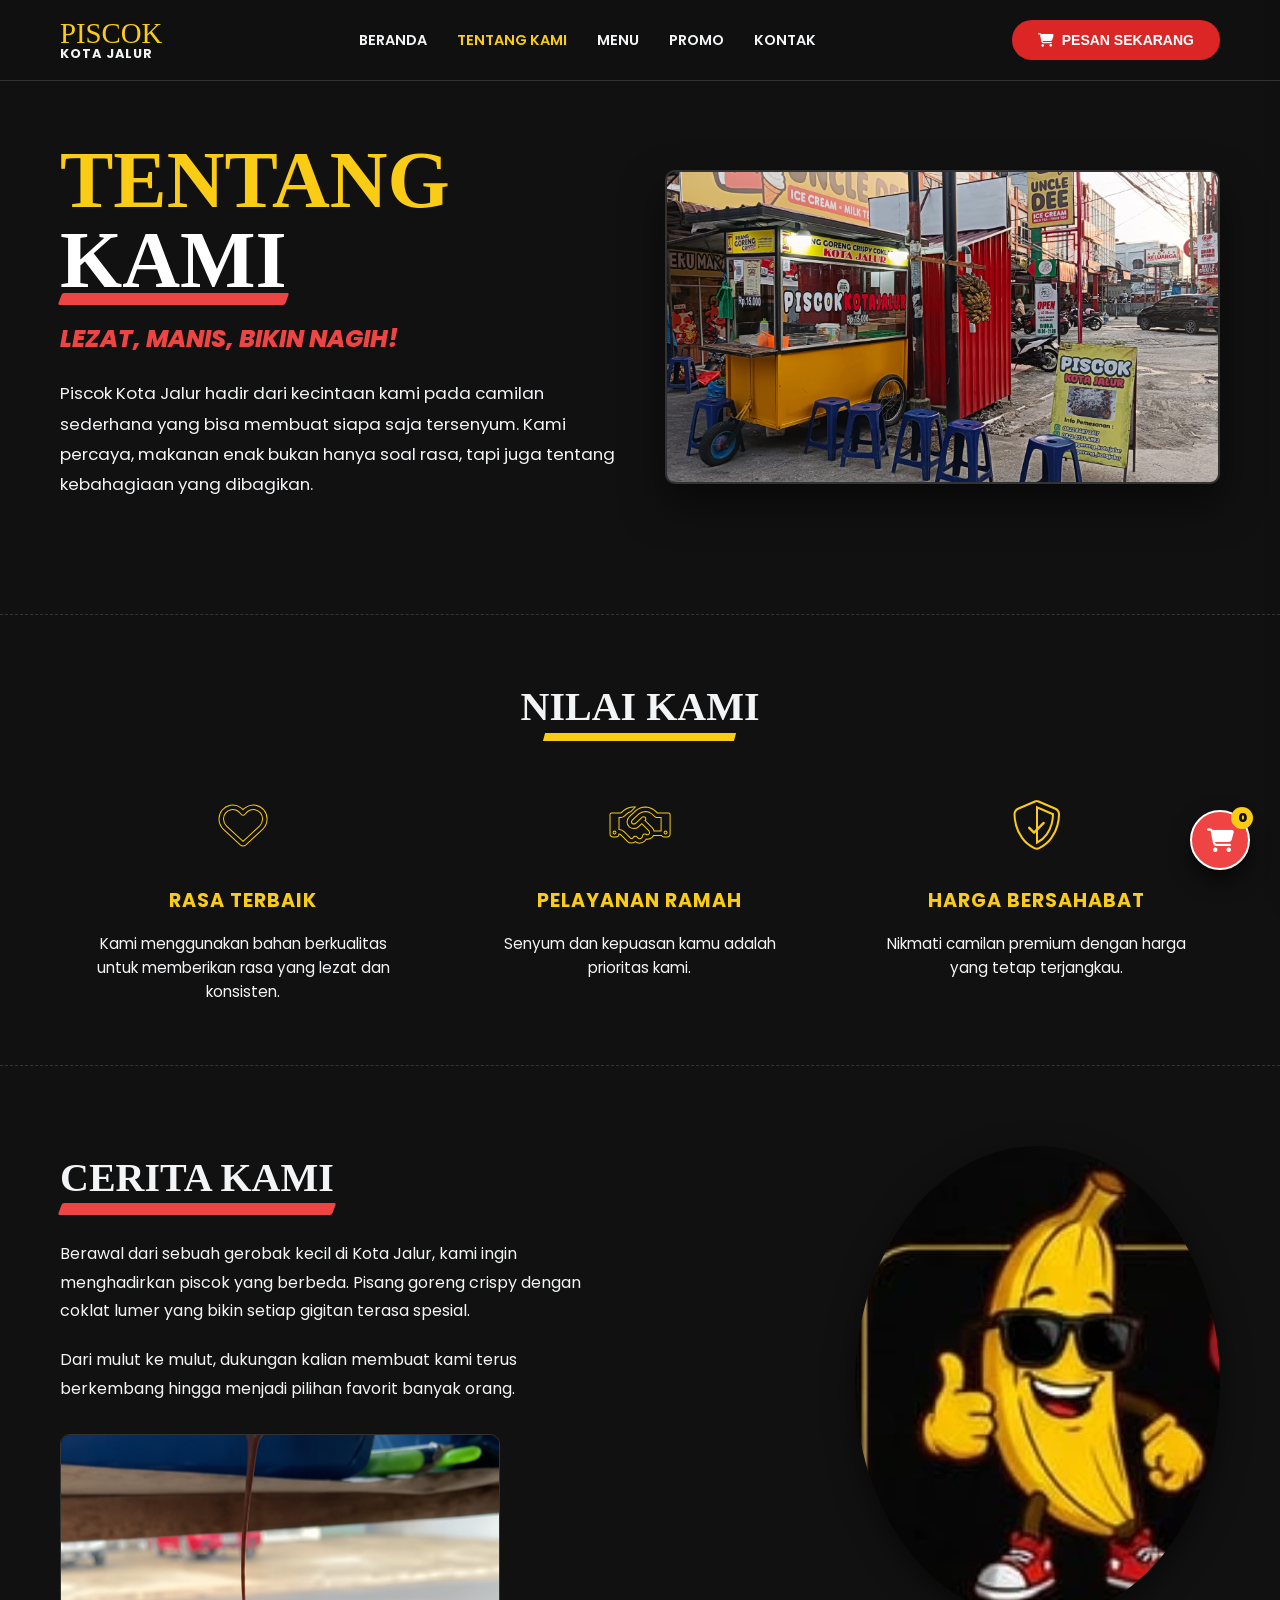
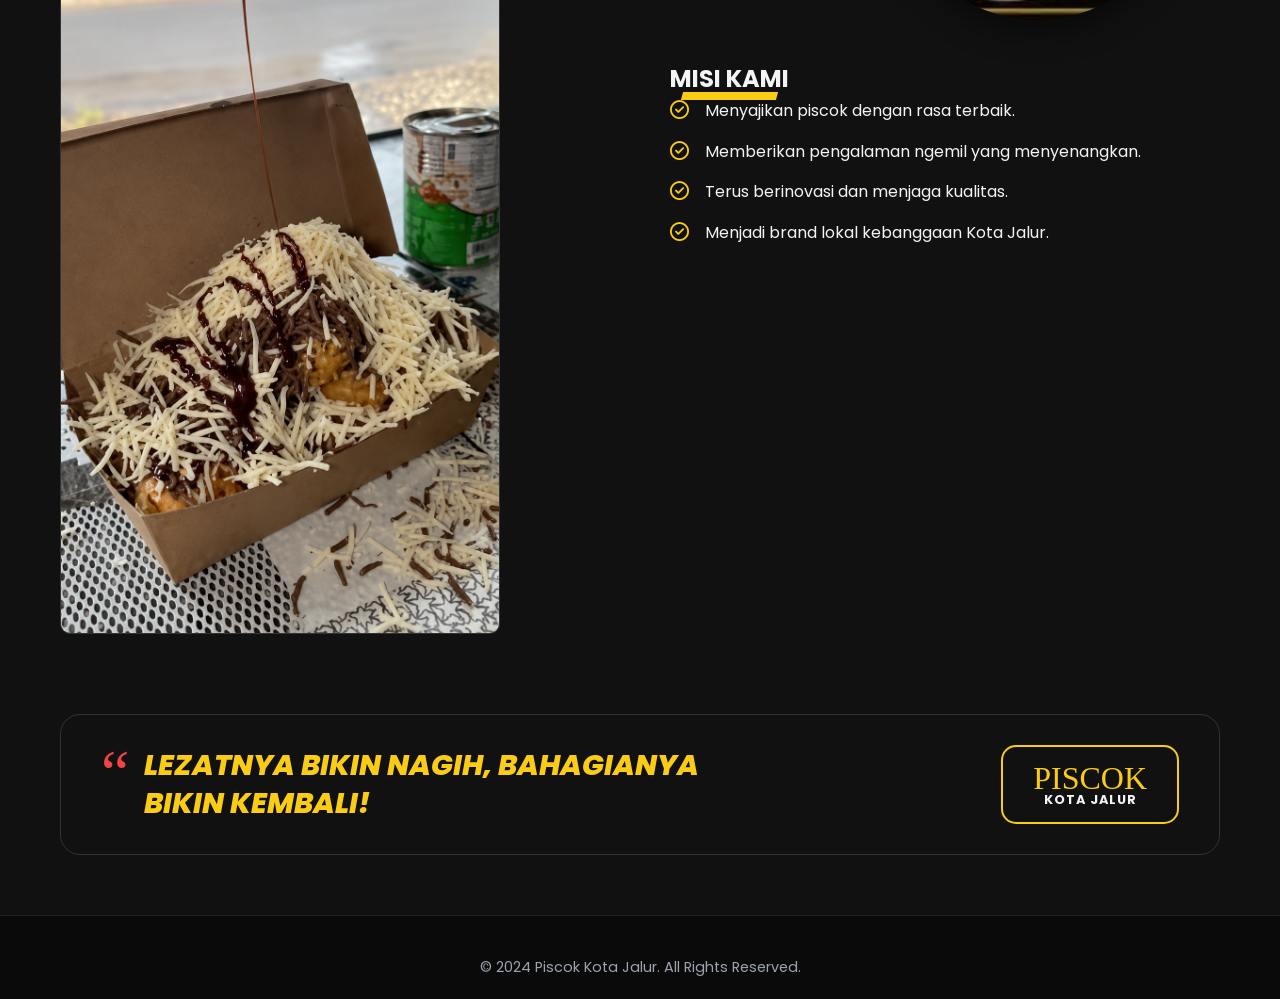
<file: tentang.html>
<!DOCTYPE html>
<html lang="id">
<head>
    <meta charset="UTF-8">
    <meta name="viewport" content="width=device-width, initial-scale=1.0">
    <title>Tentang Kami - Piscok Kota Jalur</title>
    <link rel="stylesheet" href="https://cdnjs.cloudflare.com/ajax/libs/font-awesome/6.4.0/css/all.min.css">
    <link rel="preconnect" href="https://fonts.googleapis.com">
    <link rel="preconnect" href="https://fonts.gstatic.com" crossorigin>
    <link href="https://fonts.googleapis.com/css2?family=Permanent+Marker&family=Poppins:wght@300;400;500;600;700;800&display=swap" rel="stylesheet">
    <link rel="stylesheet" href="cart.css">
    
    <style>
        /* === VARIABEL WARNA & FONT === */
        :root {
            --bg-dark: #111111;
            --bg-card: #1a1a1a;
            --primary-yellow: #FACC15;
            --primary-red: #EF4444;
            --text-light: #F3F4F6;
            --text-gray: #9CA3AF;
            --font-main: 'Poppins', sans-serif;
            --font-accent: 'Permanent Marker', cursive;
        }

        /* === RESET & GLOBAL === */
        * { margin: 0; padding: 0; box-sizing: border-box; }
        body {
            font-family: var(--font-main);
            background-color: var(--bg-dark);
            color: var(--text-light);
            line-height: 1.6;
            overflow-x: hidden;
        }
        a { text-decoration: none; color: inherit; }
        img { max-width: 100%; height: auto; display: block; }

        .container {
            max-width: 1200px;
            margin: 0 auto;
            padding: 0 20px;
        }

        /* === NAVBAR (Sama dengan Beranda) === */
        header {
            position: fixed; top: 0; width: 100%;
            background-color: rgba(17, 17, 17, 0.95);
            backdrop-filter: blur(10px); z-index: 1000;
            border-bottom: 1px solid #333;
        }
        .navbar { display: flex; justify-content: space-between; align-items: center; height: 80px; }
        .logo { font-family: var(--font-accent); font-size: 1.8rem; color: var(--primary-yellow); line-height: 1; }
        .logo span { display: block; font-family: var(--font-main); font-size: 0.8rem; color: var(--text-light); letter-spacing: 1px; font-weight: 700; text-transform: uppercase; }
        .nav-links { display: flex; gap: 30px; list-style: none; }
        .nav-links a { font-size: 0.9rem; font-weight: 600; transition: color 0.3s; text-transform: uppercase; }
        .nav-links a:hover, .nav-links a.active { color: var(--primary-yellow); }
        .btn-pesan {
            background-color: var(--primary-red); color: white; padding: 10px 20px;
            border-radius: 5px; font-weight: 600; font-size: 0.9rem; border: none; cursor: pointer;
        }

        /* === TENTANG KAMI HEADER === */
        .tentang-hero {
            padding-top: 140px;
            padding-bottom: 60px;
        }
        .tentang-hero-grid {
            display: grid;
            grid-template-columns: 1fr 1fr;
            gap: 50px;
            align-items: center;
        }
        .tentang-title-box { position: relative; }
        .title-tentang {
            font-family: var(--font-accent);
            font-size: 5rem;
            line-height: 1;
            color: var(--text-light);
            margin-bottom: 10px;
        }
        .title-tentang span { color: var(--primary-yellow); }
        
        /* Brush stroke merah di bawah "KAMI" */
        .brush-underline-red {
            position: relative;
            display: inline-block;
        }
        .brush-underline-red::after {
            content: ''; position: absolute; left: 0; bottom: -5px;
            width: 100%; height: 12px;
            background-color: var(--primary-red);
            transform: skewX(-20deg);
            z-index: -1; border-radius: 2px;
        }

        .subtitle-italic {
            font-size: 1.5rem; font-weight: 800; font-style: italic;
            color: var(--primary-red); margin-top: 20px; margin-bottom: 20px;
        }
        .tentang-desc { color: var(--text-light); font-size: 1.05rem; line-height: 1.8; margin-bottom: 15px; }

        .tentang-img-wrapper { position: relative; }
        .tentang-img-wrapper img {
            border-radius: 10px;
            box-shadow: 0 20px 40px rgba(0,0,0,0.5);
            border: 2px solid #333;
        }

        /* === NILAI KAMI === */
        .nilai-kami-section { padding: 60px 0; border-top: 1px dashed #333; border-bottom: 1px dashed #333; margin: 40px 0; }
        
        .section-title-center {
            text-align: center; font-family: var(--font-accent);
            font-size: 2.5rem; color: var(--text-light); margin-bottom: 50px;
        }
        /* Brush stroke kuning */
        .brush-underline-yellow {
            position: relative; display: inline-block;
        }
        .brush-underline-yellow::after {
            content: ''; position: absolute; left: 10%; bottom: -2px;
            width: 80%; height: 8px; background-color: var(--primary-yellow);
            transform: skewX(-15deg); z-index: -1;
        }

        .nilai-grid {
            display: grid; grid-template-columns: repeat(3, 1fr);
            gap: 30px; text-align: center;
        }
        .nilai-item { padding: 0 20px; }
        .nilai-icon {
            font-size: 3rem; color: var(--primary-yellow); margin-bottom: 20px;
            /* Membuat efek outline pada icon */
            -webkit-text-stroke: 1px var(--primary-yellow);
            color: transparent;
        }
        /* Pengecualian untuk icon shield agar mirip desain (gabungan outline & fill) */
        .nilai-icon.solid-check { color: var(--bg-dark); -webkit-text-stroke: 2px var(--primary-yellow); position: relative; }
        .nilai-icon.solid-check::after {
            content: '\f00c'; font-family: 'Font Awesome 6 Free'; font-weight: 900;
            position: absolute; left: 50%; top: 50%; transform: translate(-50%, -50%);
            font-size: 1.2rem; color: var(--primary-yellow); -webkit-text-stroke: 0;
        }

        .nilai-title { font-size: 1.2rem; color: var(--primary-yellow); font-weight: 700; margin-bottom: 15px; letter-spacing: 1px; }
        .nilai-text { color: var(--text-light); font-size: 0.95rem; }

        /* === CERITA & MISI KAMI === */
        .cerita-misi-section { padding: 40px 0 80px; }
        .cerita-misi-grid { display: grid; grid-template-columns: 1fr 1fr; gap: 60px; }
        
        .cerita-content .section-title-left {
            font-family: var(--font-accent); font-size: 2.5rem; color: var(--text-light); margin-bottom: 30px;
        }
        .cerita-text { color: var(--text-light); font-size: 1rem; line-height: 1.8; margin-bottom: 20px; }
        .cerita-img-small { border-radius: 10px; margin-top: 30px; border: 1px solid #333; max-width: 80%; }

        .misi-content { display: flex; flex-direction: column; }
        .misi-img-large { border-radius: 50%; max-width: 90%; align-self: flex-end; margin-bottom: 30px; box-shadow: 0 10px 30px rgba(0,0,0,0.5); }
        
        .misi-title {
            font-family: var(--font-accent); font-size: 2.5rem; color: var(--text-light); margin-bottom: 25px;
        }
        .misi-list { list-style: none; }
        .misi-list li {
            position: relative; padding-left: 35px; margin-bottom: 15px; color: var(--text-light); font-size: 1rem;
        }
        .misi-list li i {
            position: absolute; left: 0; top: 3px; font-size: 1.2rem; color: var(--primary-yellow);
        }

        /* === QUOTE FOOTER BANNER === */
        .quote-banner {
            background-color: var(--bg-dark);
            border: 1px solid #333; border-radius: 20px;
            padding: 30px 40px; margin-bottom: 60px;
            display: flex; justify-content: space-between; align-items: center;
        }
        .quote-text-wrap { display: flex; gap: 15px; align-items: flex-start; }
        .quote-mark { color: var(--primary-red); font-size: 4rem; font-family: Georgia, serif; line-height: 0.8; height: 40px; }
        .quote-text {
            color: var(--primary-yellow); font-family: var(--font-main);
            font-weight: 800; font-size: 1.8rem; font-style: italic; max-width: 600px; line-height: 1.3;
        }
        .quote-logo-box {
            border: 2px solid var(--primary-yellow); border-radius: 15px;
            padding: 15px 30px; text-align: center;
        }
        .quote-logo-box .logo { font-size: 2rem; margin-bottom: 0; }
        .quote-logo-box .logo span { font-size: 0.8rem; color: var(--text-light); }

        /* === RESPONSIVE === */
        @media (max-width: 992px) {
            .tentang-hero-grid, .cerita-misi-grid { grid-template-columns: 1fr; gap: 40px; }
            .nilai-grid { grid-template-columns: 1fr; gap: 40px; }
            .misi-img-large { align-self: center; border-radius: 20px; }
            .quote-banner { flex-direction: column; text-align: center; gap: 30px; }
            .quote-text-wrap { flex-direction: column; align-items: center; }
            .title-tentang { font-size: 4rem; }
        }
    </style>
</head>
<body>

    <header>
        <div class="container navbar">
            <div class="logo">PISCOK<span>KOTA JALUR</span></div>
            <ul class="nav-links">
                <li><a href="index.html">BERANDA</a></li>
                <li><a href="tentang.html" class="active">TENTANG KAMI</a></li>
                <li><a href="index.html#menu">MENU</a></li>
                <li><a href="index.html#promo">PROMO</a></li>
                <li><a href="index.html#kontak">KONTAK</a></li>
            </ul>
            <button class="btn btn-red" onclick="toggleCart()"><i class="fas fa-shopping-cart"></i> PESAN SEKARANG</button>
        </div>
    </header>

    <section class="tentang-hero">
        <div class="container tentang-hero-grid">
            <div class="tentang-title-box">
                <h1 class="title-tentang"><span>TENTANG</span><br><span class="brush-underline-red text-light" style="color: white;">KAMI</span></h1>
                <h2 class="subtitle-italic">LEZAT, MANIS, BIKIN NAGIH!</h2>
                <p class="tentang-desc">Piscok Kota Jalur hadir dari kecintaan kami pada camilan sederhana yang bisa membuat siapa saja tersenyum. Kami percaya, makanan enak bukan hanya soal rasa, tapi juga tentang kebahagiaan yang dibagikan.</p>
            </div>
            <div class="tentang-img-wrapper">
                <img src="images/gerobak.jpeg" alt="Gerobak Piscok Kota Jalur">
            </div>
        </div>
    </section>

    <section class="nilai-kami-section">
        <div class="container">
            <h2 class="section-title-center"><span class="brush-underline-yellow">NILAI KAMI</span></h2>
            
            <div class="nilai-grid">
                <div class="nilai-item">
                    <div class="nilai-icon"><i class="fa-regular fa-heart"></i></div>
                    <h3 class="nilai-title">RASA TERBAIK</h3>
                    <p class="nilai-text">Kami menggunakan bahan berkualitas untuk memberikan rasa yang lezat dan konsisten.</p>
                </div>
                <div class="nilai-item">
                    <div class="nilai-icon"><i class="fa-regular fa-handshake"></i></div>
                    <h3 class="nilai-title">PELAYANAN RAMAH</h3>
                    <p class="nilai-text">Senyum dan kepuasan kamu adalah prioritas kami.</p>
                </div>
                <div class="nilai-item">
                    <div class="nilai-icon solid-check"><i class="fa-solid fa-shield-halved"></i></div>
                    <h3 class="nilai-title">HARGA BERSAHABAT</h3>
                    <p class="nilai-text">Nikmati camilan premium dengan harga yang tetap terjangkau.</p>
                </div>
            </div>
        </div>
    </section>

    <section class="cerita-misi-section">
        <div class="container cerita-misi-grid">
            
            <div class="cerita-content">
                <h2 class="section-title-left"><span class="brush-underline-red">CERITA KAMI</span></h2>
                <p class="cerita-text">Berawal dari sebuah gerobak kecil di Kota Jalur, kami ingin menghadirkan piscok yang berbeda. Pisang goreng crispy dengan coklat lumer yang bikin setiap gigitan terasa spesial.</p>
                <p class="cerita-text">Dari mulut ke mulut, dukungan kalian membuat kami terus berkembang hingga menjadi pilihan favorit banyak orang.</p>
                <img src="images/hero-image.png" alt="Coklat Lumer" class="cerita-img-small">
            </div>

            <div class="misi-content">
                <img src="images/maskot-pisang.jpeg" alt="Piring Piscok" class="misi-img-large">
                
                <h2 class="section-title-left" style="margin-top: 10px;"><span class="brush-underline-yellow">MISI KAMI</span></h2>
                <ul class="misi-list">
                    <li><i class="fa-regular fa-circle-check"></i> Menyajikan piscok dengan rasa terbaik.</li>
                    <li><i class="fa-regular fa-circle-check"></i> Memberikan pengalaman ngemil yang menyenangkan.</li>
                    <li><i class="fa-regular fa-circle-check"></i> Terus berinovasi dan menjaga kualitas.</li>
                    <li><i class="fa-regular fa-circle-check"></i> Menjadi brand lokal kebanggaan Kota Jalur.</li>
                </ul>
            </div>
            
        </div>
    </section>

    <div class="container">
        <div class="quote-banner">
            <div class="quote-text-wrap">
                <div class="quote-mark">“</div>
                <div class="quote-text">LEZATNYA BIKIN NAGIH, BAHAGIANYA BIKIN KEMBALI!</div>
            </div>
            <div class="quote-logo-box">
                <div class="logo">PISCOK<span>KOTA JALUR</span></div>
            </div>
        </div>
    </div>

    <div class="cart-overlay" id="cartOverlay" onclick="toggleCart()"></div>
    <div class="cart-sidebar" id="cartSidebar">
        <div class="cart-header">
            <h3>KERANJANGKU</h3>
            <button class="close-cart" onclick="toggleCart()">&times;</button>
        </div>
        <div class="cart-items" id="cartItemsContainer"></div>
        <div class="cart-footer">
            <div class="cart-total"><span>TOTAL:</span><span id="cartTotalPrice">Rp 0</span></div>
            <button class="btn-checkout" onclick="checkoutWA()"><i class="fab fa-whatsapp"></i> CHECKOUT WA</button>
        </div>
    </div>

    <div class="floating-cart" onclick="toggleCart()">
        <i class="fas fa-shopping-cart"></i>
        <div class="cart-badge" id="cartBadgeCount">0</div>
    </div>

    <footer style="background-color: #0a0a0a; padding: 40px 0 20px; border-top: 1px solid #222;">
        <div class="container">
            <div style="text-align: center; color: var(--text-gray); font-size: 0.9rem;">
                &copy; 2024 Piscok Kota Jalur. All Rights Reserved.
            </div>
        </div>
    </footer>

    <script>
        let cart = JSON.parse(localStorage.getItem('piscokCart')) || [];
        function toggleCart(){ document.getElementById('cartSidebar').classList.toggle('active'); document.getElementById('cartOverlay').classList.toggle('active'); renderCart(); }
        function formatRupiah(angka){ return 'Rp ' + angka.toString().replace(/\B(?=(\d{3})+(?!\d))/g, '.'); }
        function saveCart(){ localStorage.setItem('piscokCart', JSON.stringify(cart)); }
        function addToCart(name, price, imgUrl){ let existingItem = cart.find(item => item.name === name); if(existingItem) existingItem.qty += 1; else cart.push({name, price, qty: 1, img: imgUrl}); saveCart(); renderCart(); document.getElementById('cartBadgeCount').style.transform='scale(1.4)'; setTimeout(()=>document.getElementById('cartBadgeCount').style.transform='scale(1)', 180); }
        function changeQty(index, delta){ cart[index].qty += delta; if(cart[index].qty <=0) cart.splice(index,1); saveCart(); renderCart(); }
        function removeItem(index){ cart.splice(index,1); saveCart(); renderCart(); }
        function renderCart(){ const container=document.getElementById('cartItemsContainer'); const totalElement=document.getElementById('cartTotalPrice'); const badge=document.getElementById('cartBadgeCount'); container.innerHTML=''; let total=0; let totalItems=0; if(cart.length===0){ container.innerHTML='<div style="text-align:center; color:#888; margin-top:40px;">Keranjang kosong.<br>Pilih menu favoritmu!</div>'; } else { cart.forEach((item,index)=>{ total += item.price*item.qty; totalItems += item.qty; container.innerHTML += `<div class="cart-item"><img src="${item.img}" alt="${item.name}" class="cart-item-img"><div class="cart-item-info"><div class="cart-item-title">${item.name}</div><div class="cart-item-price">${formatRupiah(item.price)}</div><div class="qty-controls"><button class="qty-btn" onclick="changeQty(${index}, -1)">-</button><span>${item.qty}</span><button class="qty-btn" onclick="changeQty(${index}, 1)">+</button></div></div><button class="remove-item" onclick="removeItem(${index})"><i class="fas fa-trash"></i></button></div>`;}); } totalElement.innerText = formatRupiah(total); badge.innerText = totalItems; }
        function checkoutWA(){ if(cart.length===0) return alert('Keranjang masih kosong!'); let text='*Halo Admin Piscok Kota Jalur, saya mau order:*\n\n'; let total=0; cart.forEach((item,i)=>{ let sub=item.price*item.qty; total+=sub; text += `${i+1}. ${item.name} (${item.qty}x) = ${formatRupiah(sub)}\n`; }); text += `\n*TOTAL: ${formatRupiah(total)}*\n\nMohon dibantu rekap ya!`; window.open(`https://wa.me/6282284872617?text=${encodeURIComponent(text)}`,'_blank'); }
        document.addEventListener('DOMContentLoaded', renderCart);
    </script>
</body>
</html>
</file>
<file: cart.css>
.btn {
    display: inline-flex; align-items: center; justify-content: center;
    padding: 10px 24px; border-radius: 50px; font-weight: 600;
    cursor: pointer; border: 2px solid transparent; font-size: 14px; gap: 8px;
    transition: all 0.3s ease-in-out;
}
.btn-red {
    background-color: #dc2626; color: white;
}
.btn-red:hover {
    background-color: #b91c1c; transform: translateY(-2px);
}
.btn-pesan {
    display: inline-flex; align-items: center; justify-content: center;
    padding: 10px 24px; border-radius: 50px; font-weight: 600;
    cursor: pointer; border: 2px solid transparent; font-size: 14px; gap: 8px;
    transition: all 0.3s ease-in-out; background-color: #dc2626; color: white;
}
.btn-pesan:hover {
    background-color: #b91c1c; transform: translateY(-2px);
}

.cart-overlay {
    position: fixed; top: 0; left: 0; width: 100%; height: 100%;
    background: rgba(0, 0, 0, 0.7); z-index: 1999;
    opacity: 0; visibility: hidden; transition: all 0.3s ease;
}
.cart-overlay.active { opacity: 1; visibility: visible; }

.cart-sidebar {
    position: fixed; top: 0; right: -400px; width: 100%; max-width: 380px;
    height: 100vh; background-color: #1a1a1a; z-index: 2000;
    display: flex; flex-direction: column; transition: right 0.4s ease;
    box-shadow: -5px 0 20px rgba(0,0,0,0.8); border-left: 2px solid #facc15;
}
.cart-sidebar.active { right: 0; }
.cart-header { padding: 20px; display: flex; justify-content: space-between; align-items: center; background-color: #111; border-bottom: 1px solid #333; }
.cart-header h3 { font-family: 'Permanent Marker', cursive; color: #facc15; font-size: 1.5rem; }
.close-cart { background: transparent; border: none; color: white; font-size: 2rem; cursor: pointer; }
.cart-items { flex-grow: 1; overflow-y: auto; padding: 20px; display: flex; flex-direction: column; gap: 15px; }
.cart-item { display: flex; gap: 15px; align-items: center; background: #222; padding: 10px; border-radius: 10px; border: 1px solid #333; }
.cart-item-img { width: 60px; height: 60px; object-fit: cover; border-radius: 8px; }
.cart-item-info { flex-grow: 1; }
.cart-item-title { font-size: 0.85rem; font-weight: 700; color: white; }
.cart-item-price { color: #ef4444; font-weight: 800; font-size: 0.85rem; }
.qty-controls { display: flex; align-items: center; gap: 10px; margin-top: 5px; }
.qty-btn { background: #333; color: white; border: none; width: 22px; height: 22px; border-radius: 4px; cursor: pointer; font-weight: bold; }
.remove-item { background: transparent; border: none; color: #777; cursor: pointer; font-size: 1.1rem; }
.cart-footer { padding: 20px; background-color: #111; border-top: 1px solid #333; }
.cart-total { display: flex; justify-content: space-between; align-items: center; margin-bottom: 15px; font-weight: bold; }
.cart-total span:last-child { font-size: 1.4rem; color: #ef4444; font-family: 'Permanent Marker', cursive; }
.btn-checkout {
    width: 100%; background-color: #facc15; color: #111;
    padding: 15px; border: none; border-radius: 10px; font-weight: 800; font-size: 1rem; cursor: pointer;
}
.floating-cart {
    position: fixed; bottom: 30px; right: 30px; background: #ef4444; color: white;
    width: 60px; height: 60px; border-radius: 50%; display: flex; align-items: center; justify-content: center;
    font-size: 1.5rem; cursor: pointer; box-shadow: 0 10px 20px rgba(0,0,0,0.6); z-index: 1000; border: 2px solid white;
}
.cart-badge {
    position: absolute; top: -5px; right: -5px; background: #facc15; color: #111;
    font-size: 0.8rem; font-weight: 900; width: 22px; height: 22px; border-radius: 50%;
    display: flex; align-items: center; justify-content: center;
}
.btn-add-cart {
    background: transparent; border: 2px solid #facc15; color: #facc15;
    padding: 6px 12px; border-radius: 5px; font-size: 0.8rem; font-weight: 700; cursor: pointer; width: 100%; margin-top: 10px;
}
.btn-add-cart:hover { background: #facc15; color: #111; }
</file>
